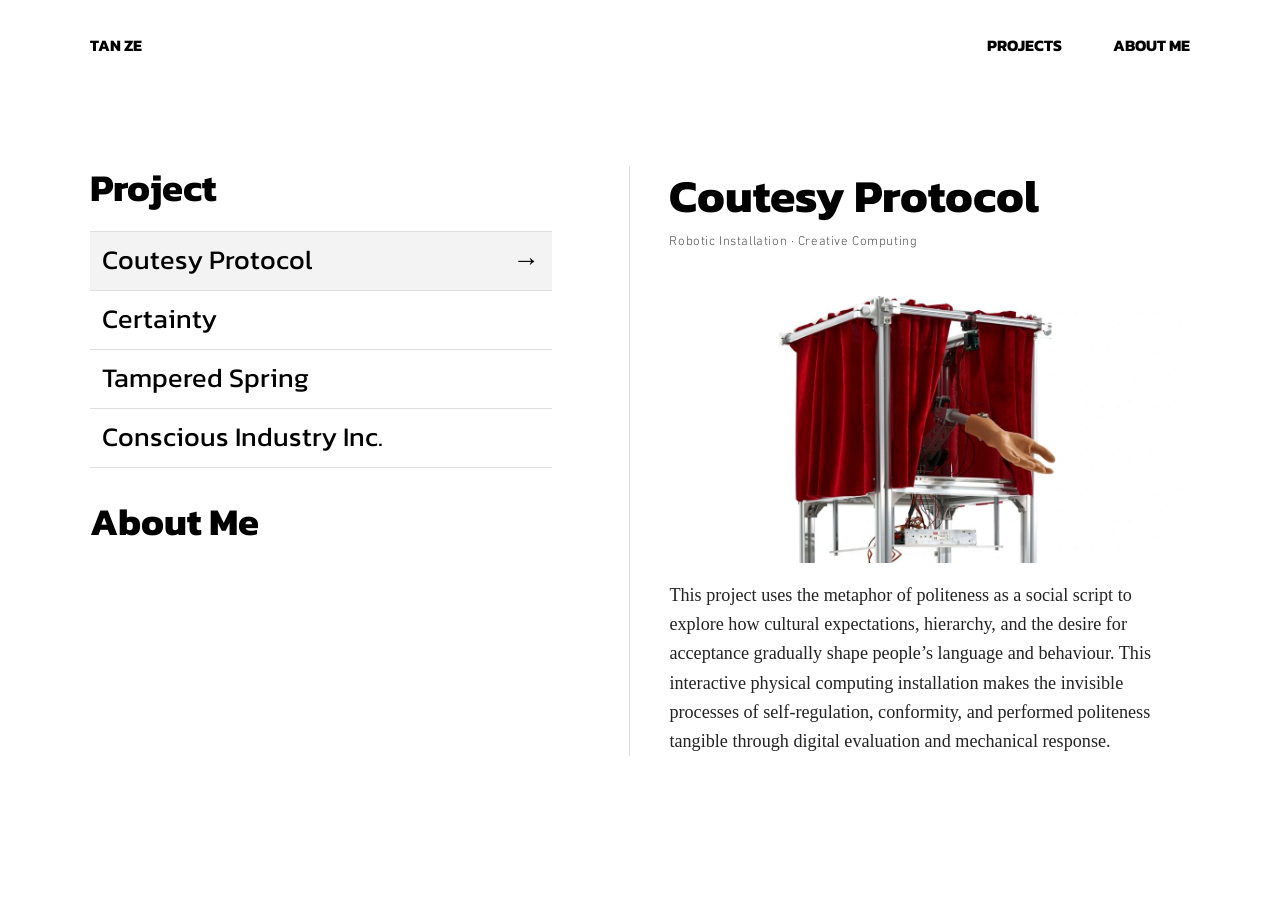
<file: index.html>
<!DOCTYPE html>
<html lang="en">
<head>
  <meta charset="utf-8"/>
  <meta name="viewport" content="width=device-width, initial-scale=1"/>
  <title>Tan Ze | Projects</title>
  <link href="styles.css" rel="stylesheet"/>
</head>
<body class="page-projects">
  <header>
    <span class="brand">TAN ZE</span>
    <nav aria-label="Main navigation">
      <a href="index.html" aria-current="page">PROJECTS</a>
      <a href="aboutme.html">ABOUT ME</a>
    </nav>
  </header>
  <main class="directory">
    <div class="directory-menu">
      <h1>Project</h1>
      <ul class="directory-list">
        <li class="directory-project">
          <div class="directory-row">
            <a href="unspoken-colony.html" id="project-coutesy">Coutesy Protocol</a>
            <button type="button" class="directory-toggle" aria-label="Preview Coutesy Protocol" aria-controls="preview-coutesy" aria-expanded="false" hidden></button>
          </div>
          <section class="directory-preview" id="preview-coutesy" aria-labelledby="project-coutesy">
            <h2>Coutesy Protocol</h2>
            <p class="directory-medium">Robotic Installation · Creative Computing</p>
            <img class="directory-image" src="assets/coutesy-protocol-preview-display.jpg" data-original-src="assets/coutesy-protocol-preview.png" alt="A robotic arm extends from behind a red curtain." width="1120" height="630" decoding="async"/>
            <p class="directory-description">This project uses the metaphor of politeness as a social script to explore how cultural expectations, hierarchy, and the desire for acceptance gradually shape people’s language and behaviour. This interactive physical computing installation makes the invisible processes of self-regulation, conformity, and performed politeness tangible through digital evaluation and mechanical response.</p>
          </section>
        </li>
        <li class="directory-project">
          <div class="directory-row">
            <a href="silenttower.html" id="project-certainty">Certainty</a>
            <button type="button" class="directory-toggle" aria-label="Preview Certainty" aria-controls="preview-certainty" aria-expanded="false" hidden></button>
          </div>
          <section class="directory-preview" id="preview-certainty" aria-labelledby="project-certainty">
            <h2>Certainty</h2>
            <p class="directory-medium">3D Modeling · Animation</p>
            <img class="directory-image" src="assets/certainty-preview-display.jpg" data-original-src="assets/certainty-preview.png" alt="A monumental face surrounded by glowing rings inside a temple." width="1120" height="630" decoding="async"/>
            <p class="directory-description">Across the temple, a world governed by prediction unfolds. Around an algorithmic core, the figures repeat their gestures, gradually falling into step until only hollow silhouettes remain. As AI makes answers feel certain, Certainty asks how relying on those answers reshapes the way we acquire knowledge and erodes our desire to experiment. When we increasingly turn to AI to resolve uncertainty, how much agency do we retain in deciding what to question, what to test, and what to accept as knowledge?</p>
          </section>
        </li>
        <li class="directory-project">
          <div class="directory-row">
            <a href="tampered-spring.html" id="project-spring">Tampered Spring</a>
            <button type="button" class="directory-toggle" aria-label="Preview Tampered Spring" aria-controls="preview-spring" aria-expanded="false" hidden></button>
          </div>
          <section class="directory-preview" id="preview-spring" aria-labelledby="project-spring">
            <h2>Tampered Spring</h2>
            <p class="directory-medium">Installation Art · Experimental Video · TouchDesigner</p>
            <img class="directory-image" src="assets/tampered-spring-preview-display.jpg" data-original-src="assets/tampered-spring-cover.png" alt="An installation arranged below a projection of industrial smokestacks." width="1120" height="630" decoding="async"/>
            <p class="directory-description">Tampered Spring is an installation and experimental video work that explores how human activity and urban development disrupt the rhythms of climate and natural flora. Inspired by long-term observations in my hometown of Kunming, the project focuses on the increasingly irregular flowering patterns of cherry and camellia trees. Through this work, I aim to critique urbanization and societal interference with nature, making visible the ways in which human actions reshape the environment and the ecosystem.</p>
          </section>
        </li>
        <li class="directory-project">
          <div class="directory-row">
            <a href="consciousindustry.html" id="project-industry">Conscious Industry Inc.</a>
            <button type="button" class="directory-toggle" aria-label="Preview Conscious Industry Inc." aria-controls="preview-industry" aria-expanded="false" hidden></button>
          </div>
          <section class="directory-preview" id="preview-industry" aria-labelledby="project-industry">
            <h2>Conscious Industry Inc.</h2>
            <p class="directory-medium">Narrative Game · 3D Modeling</p>
            <img class="directory-image" src="assets/conscious-industry-preview-display.jpg" data-original-src="assets/consciousindustry-cover.png" alt="A digital control station surrounded by suspended screens and machinery." width="1120" height="630" decoding="async"/>
            <p class="directory-description">The Conscious Industry Inc installation immerses participants in a digital farm where human embryos are cultivated and transformed into labor-optimized entities. However, unlike traditional installations, the audience here is not a passive observer—they are invited to manipulate, question, or disrupt the capitalist machinery itself.</p>
          </section>
        </li>
      </ul>
      <h2 class="directory-about"><a href="aboutme.html">About Me</a></h2>
    </div>
    <div class="directory-side" hidden></div>
  </main>
  <script>
    const directory = document.querySelector('.directory');
    const sidePreview = directory.querySelector('.directory-side');
    const widePointer = matchMedia('(min-width: 821px) and (hover: hover) and (pointer: fine)');
    const projects = Array.from(directory.querySelectorAll('.directory-project'), item => ({
      item,
      title: item.querySelector('.directory-row a'),
      toggle: item.querySelector('.directory-toggle'),
      preview: item.querySelector('.directory-preview')
    }));
    let selectedProject;

    function showPreview(project) {
      if (selectedProject === project) return;
      selectedProject = project;
      for (const entry of projects) {
        const isSelected = entry === project;
        entry.item.classList.toggle('is-selected', isSelected);
        entry.preview.hidden = !isSelected;
        entry.toggle.setAttribute('aria-expanded', String(isSelected));
      }
    }

    function updateLayout() {
      const useSidePreview = widePointer.matches;
      directory.classList.toggle('has-side-preview', useSidePreview);
      sidePreview.hidden = !useSidePreview;
      for (const project of projects) {
        const container = useSidePreview ? sidePreview : project.item;
        container.append(project.preview);
      }
      showPreview(useSidePreview ? projects[0] : null);
    }

    for (const project of projects) {
      project.title.addEventListener('pointerenter', event => {
        if (widePointer.matches && event.pointerType !== 'touch') showPreview(project);
      });
      project.title.addEventListener('focus', () => {
        if (widePointer.matches) showPreview(project);
      });
      project.toggle.addEventListener('click', () => {
        showPreview(selectedProject === project ? null : project);
      });
      project.toggle.hidden = false;
    }

    widePointer.addEventListener('change', updateLayout);
    updateLayout();
  </script>
</body>
</html>
</file>
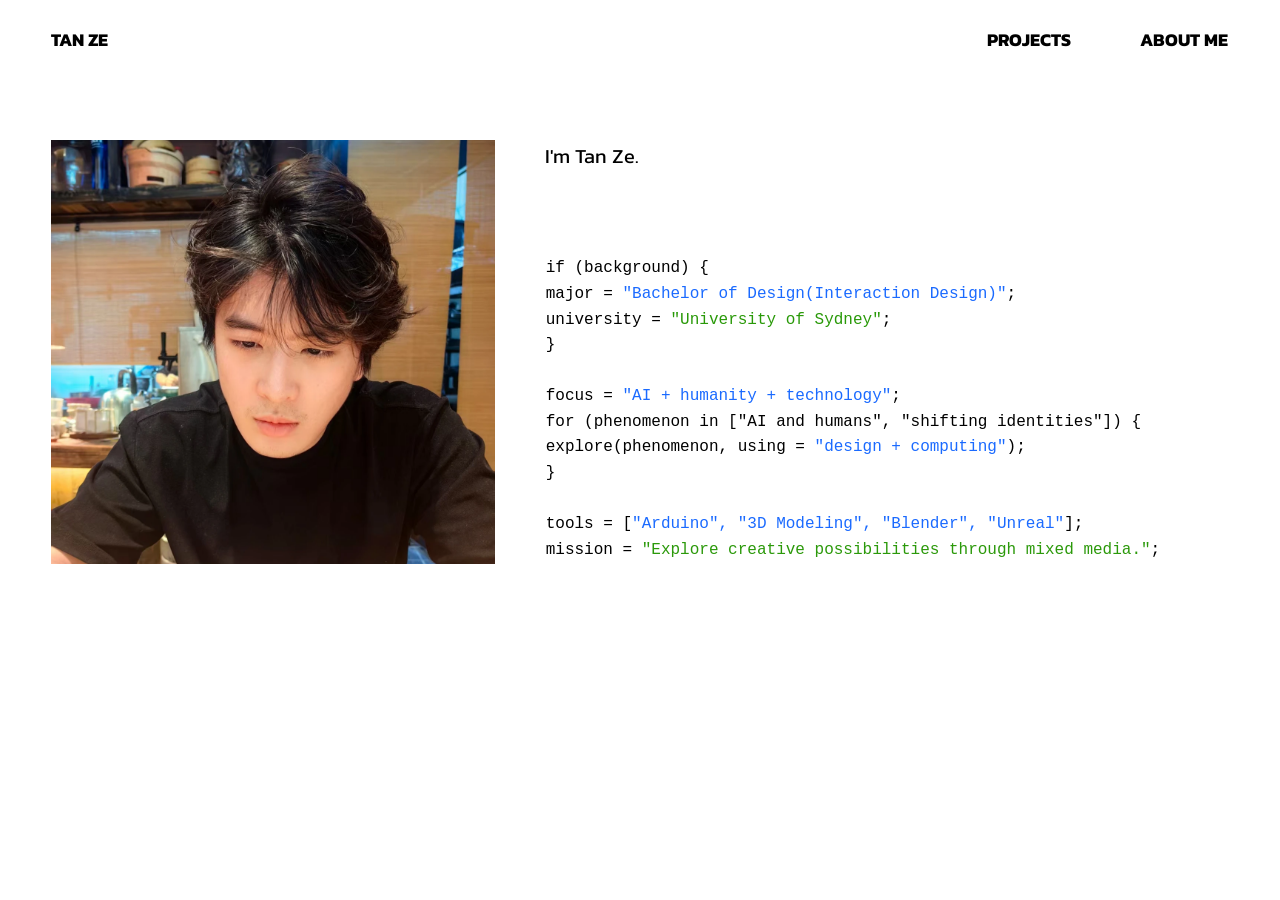
<file: aboutme.html>
<!DOCTYPE html>

<html lang="en">
<head>
<meta charset="utf-8"/>
<meta content="width=device-width, initial-scale=1" name="viewport"/>
<title>Tan Ze | About Me</title>
<link href="styles.css" rel="stylesheet"/>
</head>
<body class="page-aboutme">
<header><a class="brand" href="index.html">TAN ZE</a><nav aria-label="Main navigation"><a href="index.html">PROJECTS</a><a href="aboutme.html">ABOUT ME</a></nav></header>
<main>
<section class="about"><img alt="Portrait of Tan Ze" data-original-src="assets/tan-ze-portrait.jpg" src="assets/tan-ze-portrait-display.webp" style="object-position:50% 10%"/><div class="about-copy"><h1>I'm Tan Ze.</h1><div class="about-code"><p class="font_8 wixui-rich-text__text"><span class="wixui-rich-text__text">if (background) {<br class="wixui-rich-text__text"/>
major = <span class="color_18 wixui-rich-text__text">"Bachelor of Design(Interaction Design)"</span>;<br class="wixui-rich-text__text"/>
university = <span class="wixui-rich-text__text" style="color:#299908;">"University of Sydney"</span>;<br class="wixui-rich-text__text"/>
}</span></p>
<p class="font_8 wixui-rich-text__text"><span class="wixui-rich-text__text"><span class="wixGuard wixui-rich-text__text">​</span></span></p>
<p class="font_8 wixui-rich-text__text"><span class="wixui-rich-text__text">focus = <span class="color_18 wixui-rich-text__text">"AI + humanity + technology"</span>;</span></p>
<p class="font_8 wixui-rich-text__text"><span class="wixui-rich-text__text">for (phenomenon in ["AI and humans", "shifting identities"]) {<br class="wixui-rich-text__text"/>
explore(phenomenon, using = <span class="color_18 wixui-rich-text__text">"design + computing"</span>);<br class="wixui-rich-text__text"/>
}</span></p>
<p class="font_8 wixui-rich-text__text"><span class="wixui-rich-text__text"><span class="wixGuard wixui-rich-text__text">​</span></span></p>
<p class="font_8 wixui-rich-text__text"><span class="wixui-rich-text__text">tools = [<span class="color_18 wixui-rich-text__text">"Arduino", "3D Modeling", "Blender", "Unreal"</span>];<br class="wixui-rich-text__text"/>
mission = <span class="wixui-rich-text__text" style="color:#2B990A;">"Explore creative possibilities through mixed media."</span>;</span></p></div></div></section>
</main>
<footer></footer>
</body>
</html>
</file>
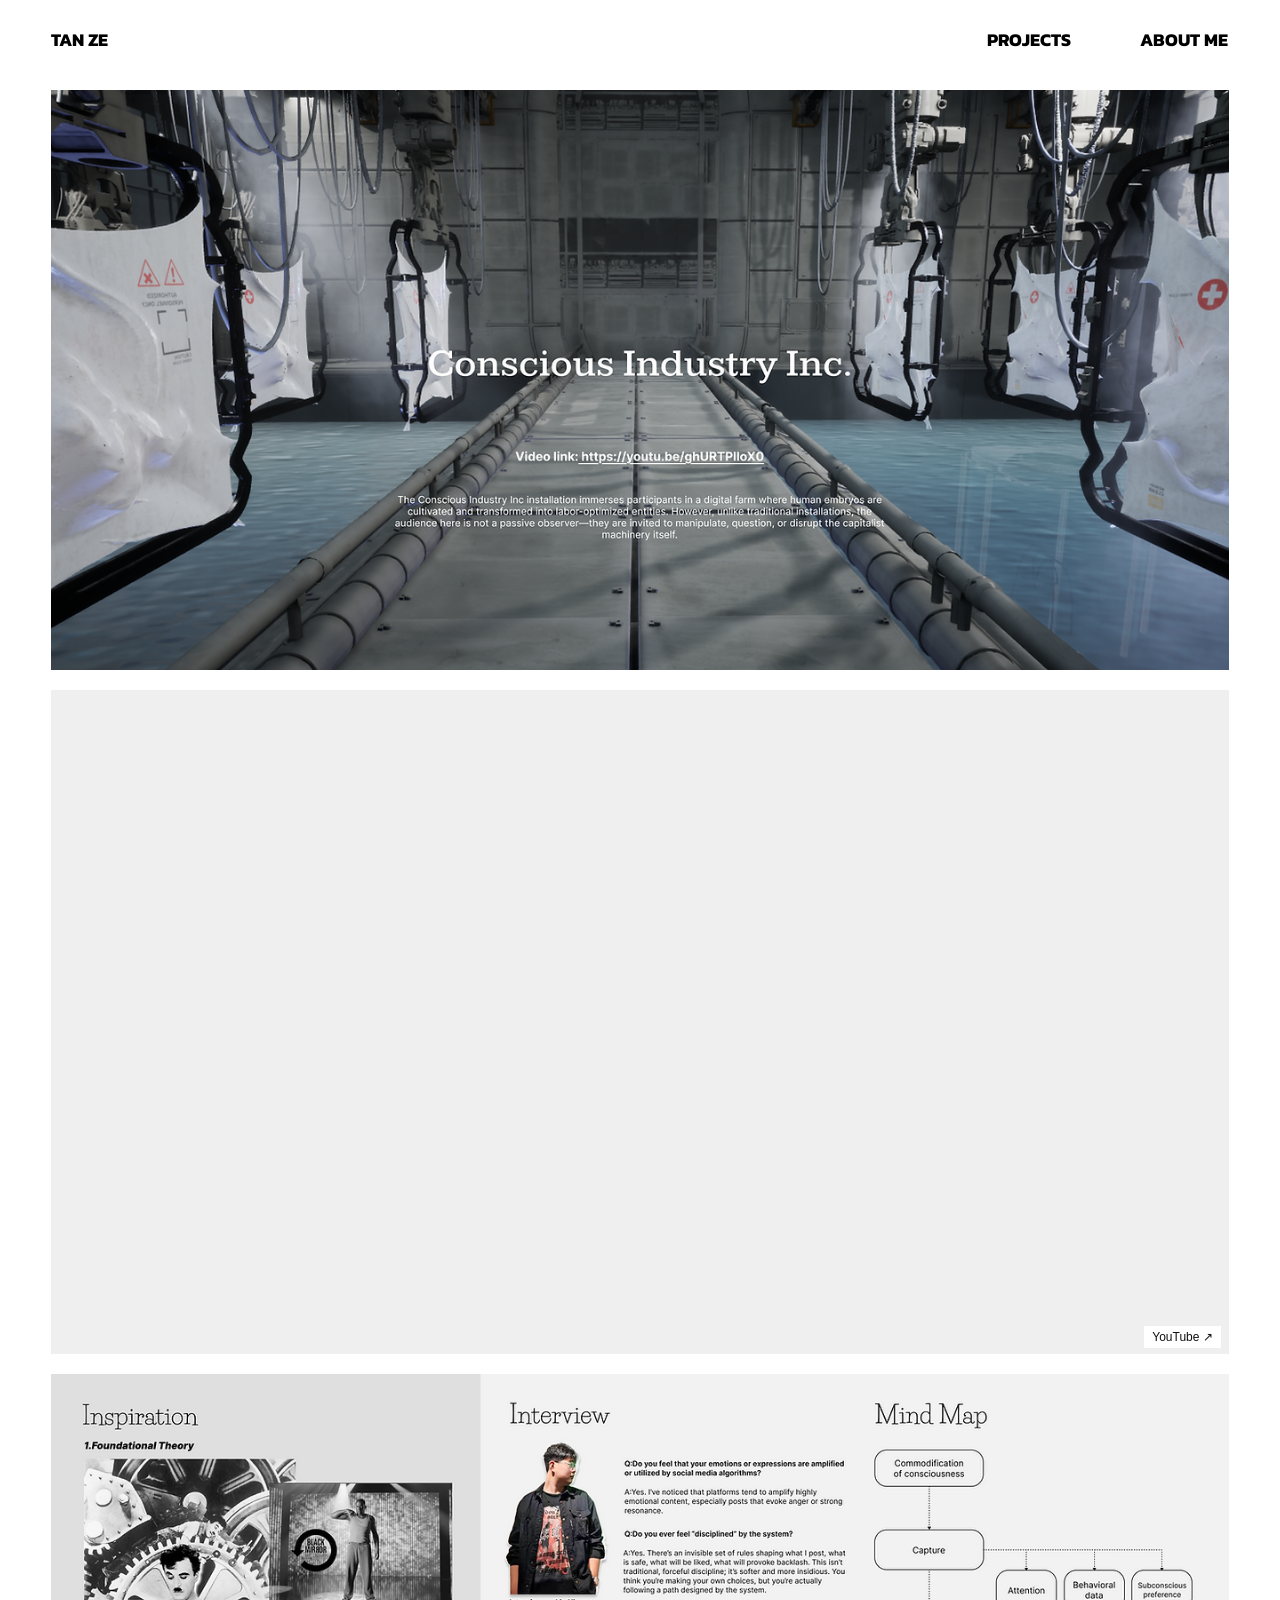
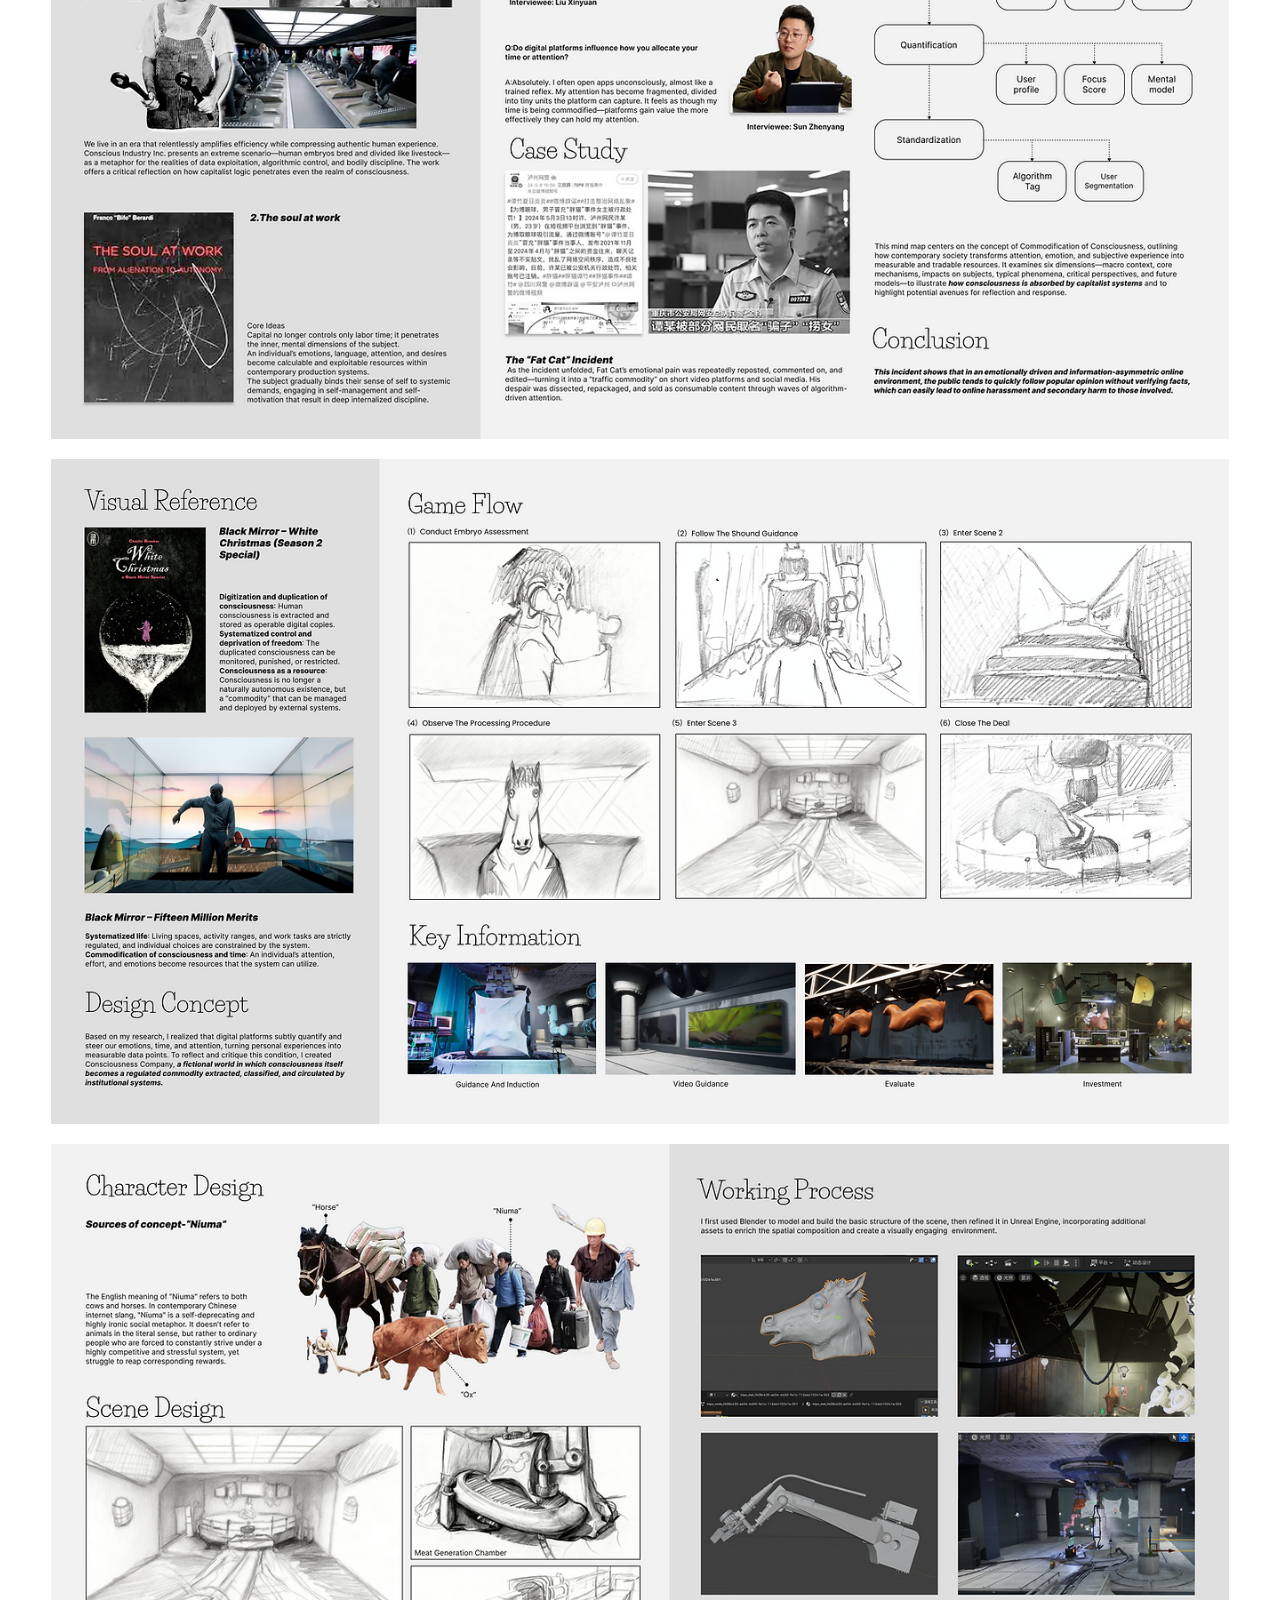
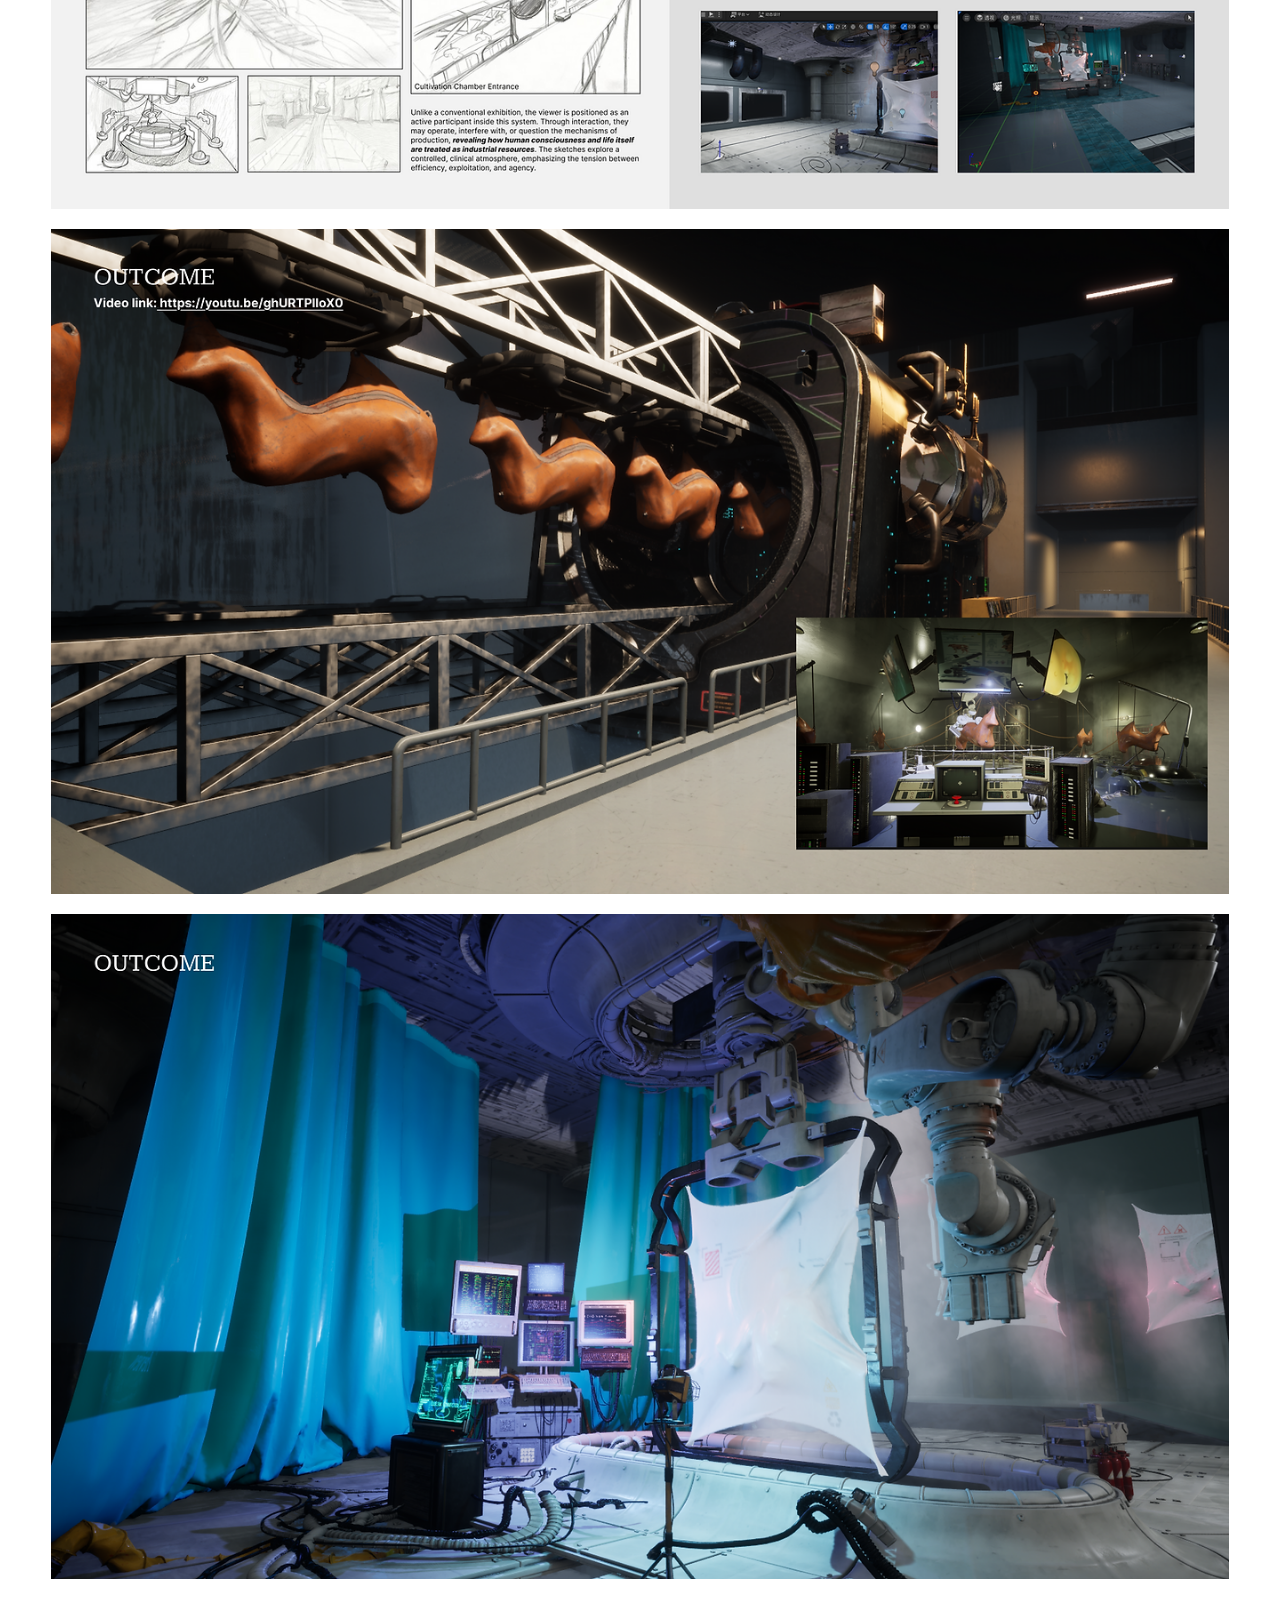
<file: consciousindustry.html>
<!DOCTYPE html>

<html lang="en">
<head>
<meta charset="utf-8"/>
<meta content="width=device-width, initial-scale=1" name="viewport"/>
<title>Chenxi | Conscious Industry Inc.</title>
<link href="styles.css" rel="stylesheet"/>
</head>
<body class="page-consciousindustry">
<header><a class="brand" href="index.html">TAN ZE</a><nav aria-label="Main navigation"><a href="index.html">PROJECTS</a><a href="aboutme.html">ABOUT ME</a></nav></header>
<main>
<h1 class="sr-only">Conscious Industry Inc.</h1>
<div class="panels">
<a class="panel panel-01" href="https://www.youtube.com/watch?v=gouigu95228" rel="noopener noreferrer" target="_blank"><img alt="Conscious Industry Inc. — portfolio panel 1" data-original-src="assets/consciousindustry-01.png" loading="eager" src="assets/consciousindustry-01-display.png" style="object-fit:fill;object-position:50% 50%"/></a><div class="video-panel"><iframe allow="fullscreen; picture-in-picture; encrypted-media" allowfullscreen="" loading="lazy" referrerpolicy="strict-origin-when-cross-origin" src="https://www.youtube.com/embed/gouigu95228?playsinline=1" title="consciousindustry — project video"></iframe><a href="https://www.youtube.com/watch?v=gouigu95228" rel="noopener noreferrer" target="_blank">YouTube ↗</a></div>
<div class="panel panel-02"><img alt="Conscious Industry Inc. — portfolio panel 2" data-original-src="assets/consciousindustry-02.png" loading="lazy" src="assets/consciousindustry-02-display.png" style="object-fit:fill;object-position:50% 50%"/></div>
<div class="panel panel-03"><img alt="Conscious Industry Inc. — portfolio panel 3" data-original-src="assets/consciousindustry-03.png" loading="lazy" src="assets/consciousindustry-03-display.png" style="object-fit:fill;object-position:50% 50%"/></div>
<div class="panel panel-04"><img alt="Conscious Industry Inc. — portfolio panel 4" data-original-src="assets/consciousindustry-04.png" loading="lazy" src="assets/consciousindustry-04-display.png" style="object-fit:fill;object-position:50% 50%"/></div>
<a class="panel panel-05" href="https://www.youtube.com/watch?v=gouigu95228" rel="noopener noreferrer" target="_blank"><img alt="Conscious Industry Inc. — portfolio panel 5" data-original-src="assets/consciousindustry-05.png" loading="lazy" src="assets/consciousindustry-05-display.png" style="object-fit:fill;object-position:50% 50%"/></a>
<div class="panel panel-06"><img alt="Conscious Industry Inc. — portfolio panel 6" data-original-src="assets/consciousindustry-06.png" loading="lazy" src="assets/consciousindustry-06-display.png" style="object-fit:fill;object-position:50% 50%"/></div>
</div>
</main>
<footer></footer>
</body>
</html>
</file>
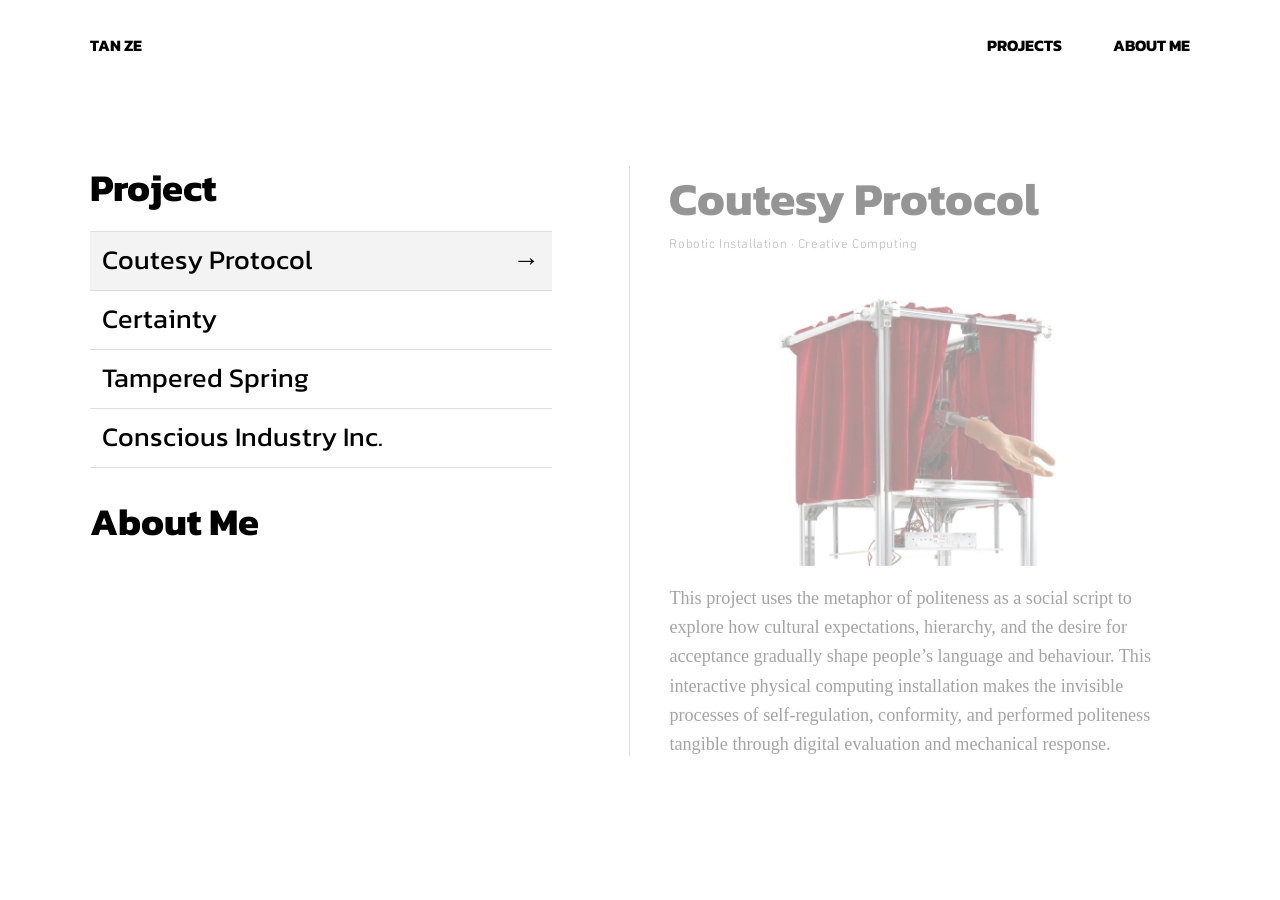
<file: projects.html>
<!DOCTYPE html>
<html lang="en">
<head>
  <meta charset="utf-8"/>
  <meta http-equiv="refresh" content="0; url=index.html"/>
  <link rel="canonical" href="index.html"/>
  <title>Tan Ze | Projects</title>
</head>
<body>
  <a href="index.html">Open the project index</a>
</body>
</html>
</file>
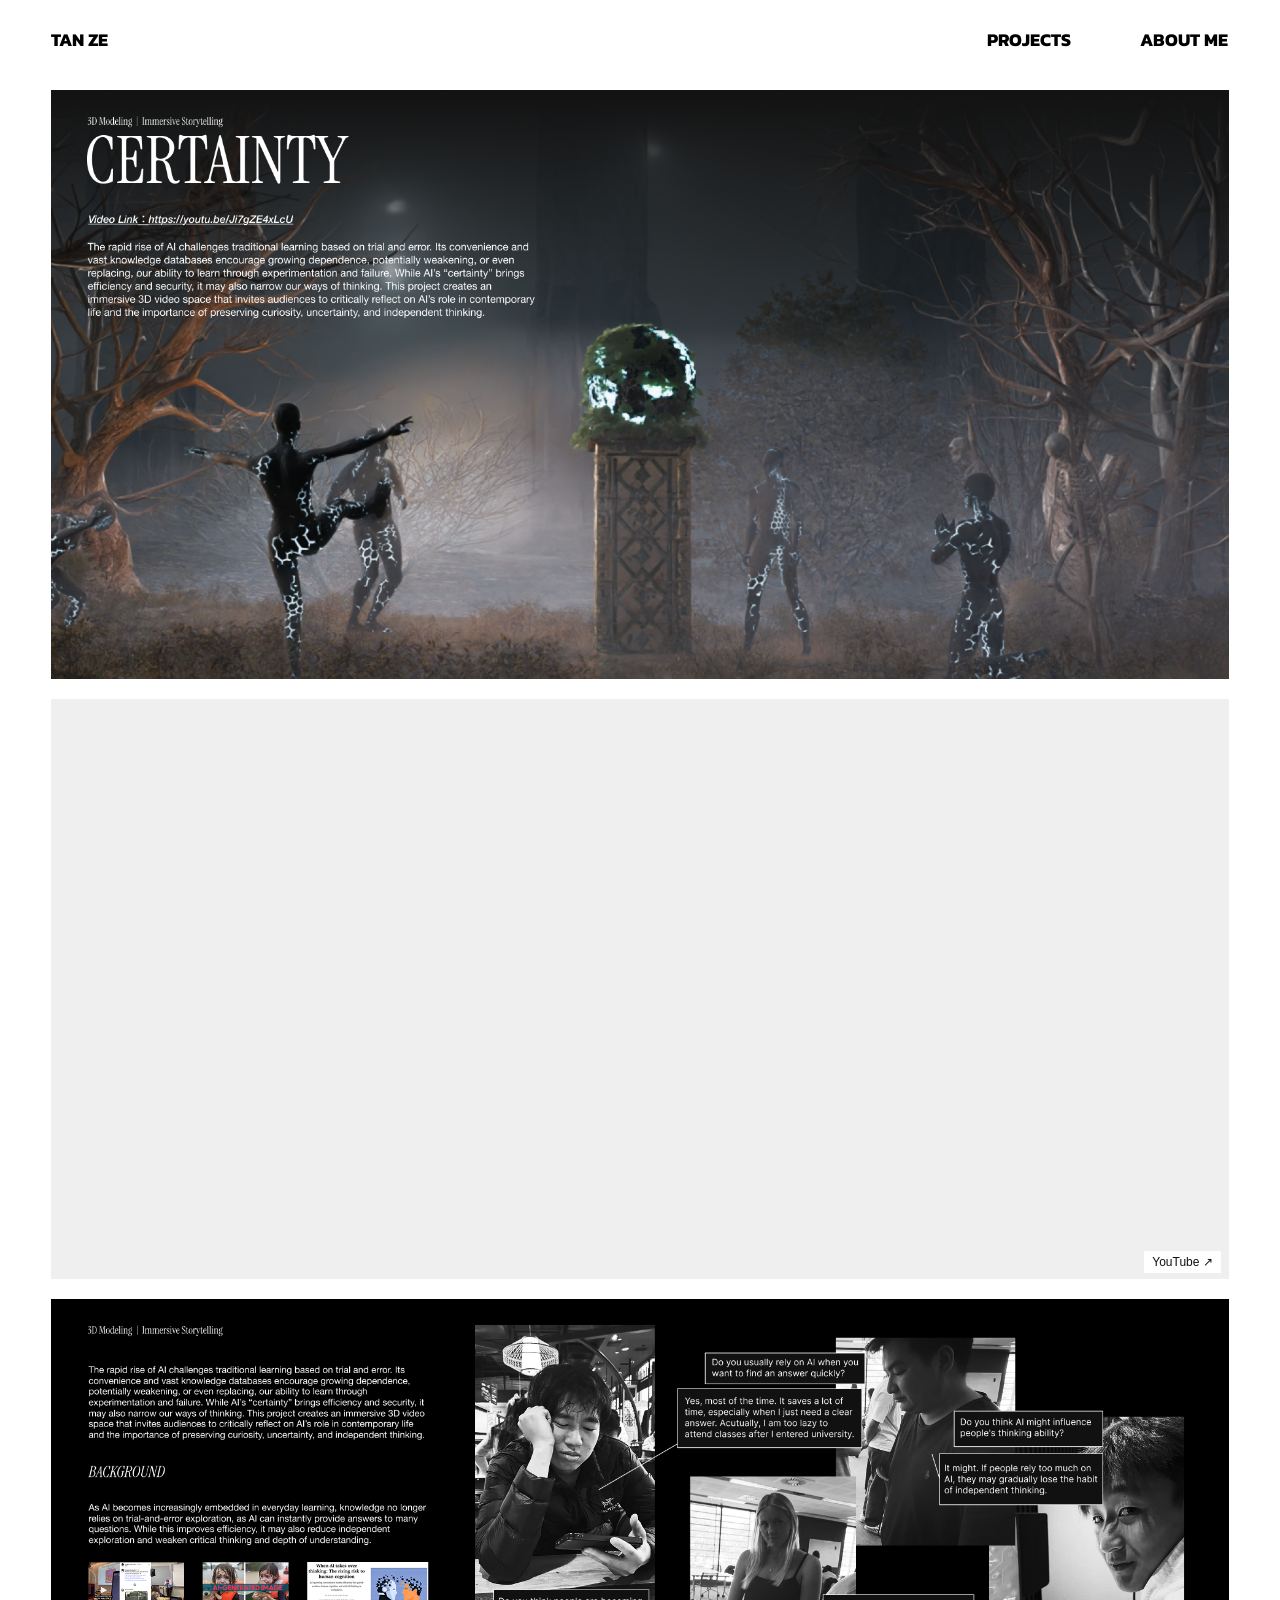
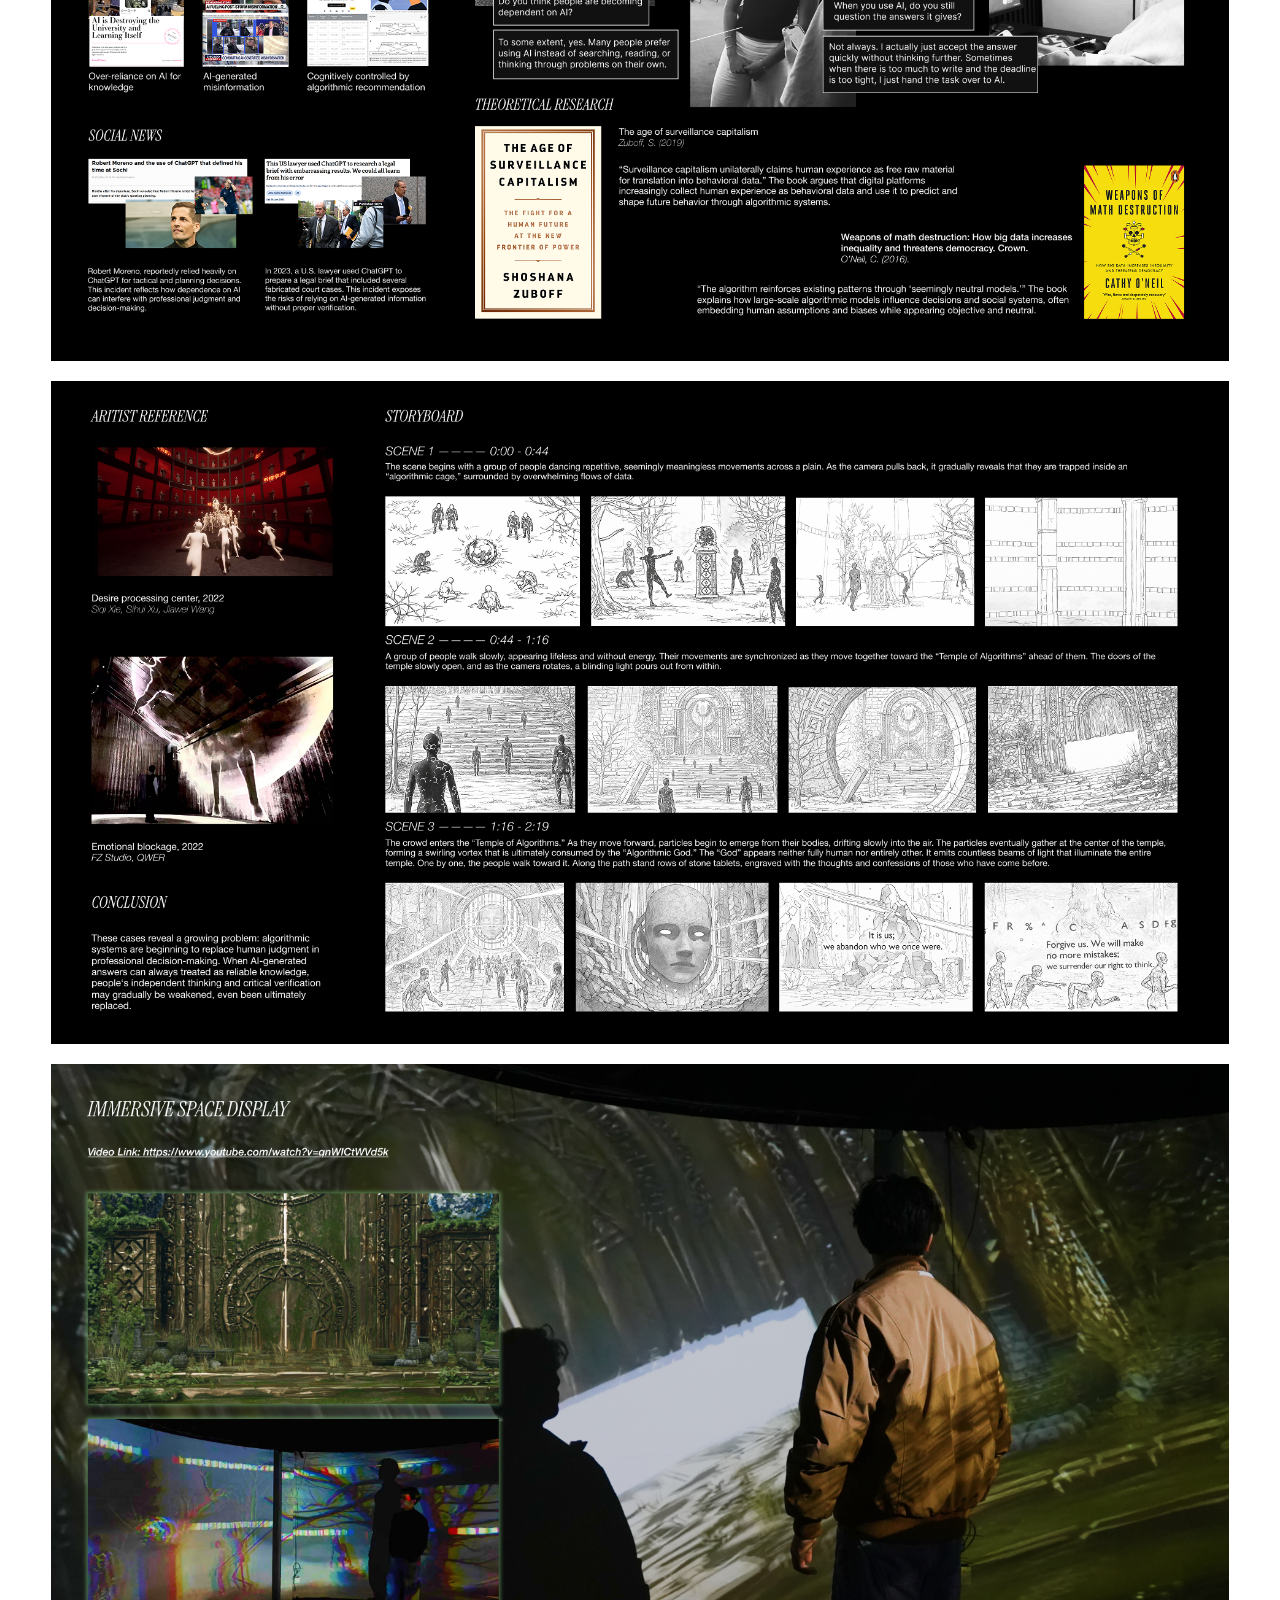
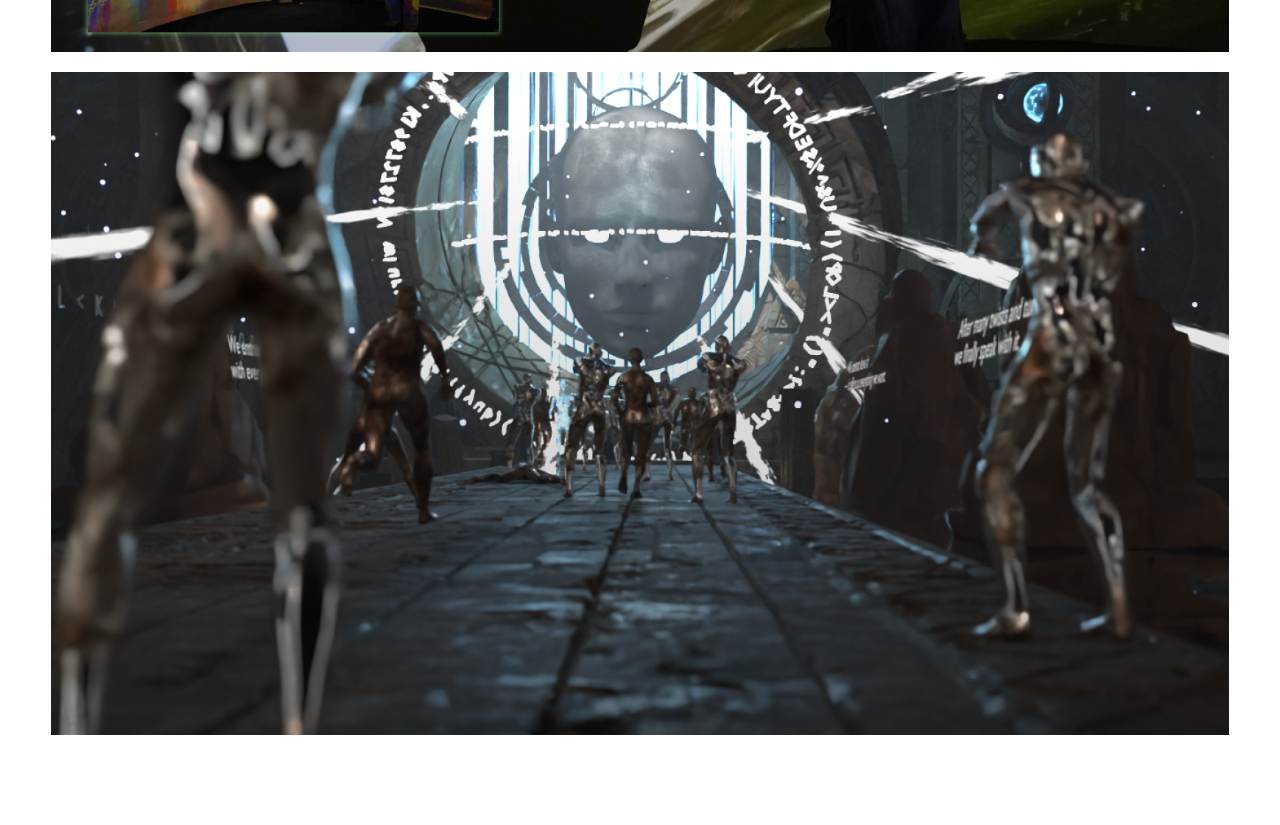
<file: silenttower.html>
<!DOCTYPE html>

<html lang="en">
<head>
<meta charset="utf-8"/>
<meta content="width=device-width, initial-scale=1" name="viewport"/>
<title>Chenxi | Certainty</title>
<link href="styles.css" rel="stylesheet"/>
</head>
<body class="page-silenttower">
<header><a class="brand" href="index.html">TAN ZE</a><nav aria-label="Main navigation"><a href="index.html">PROJECTS</a><a href="aboutme.html">ABOUT ME</a></nav></header>
<main>
<h1 class="sr-only">Certainty</h1>
<div class="panels">
  <a class="panel panel-01" href="https://youtu.be/Ji7gZE4xLcU" rel="noopener noreferrer" target="_blank" aria-label="Watch the Certainty video on YouTube"><img alt="Certainty — portfolio panel 1" data-original-src="assets/certainty-panel-02.png" src="assets/certainty-panel-02-display.webp" width="1800" height="900" loading="eager"/></a>
  <div class="video-panel">
    <iframe allow="fullscreen; picture-in-picture; encrypted-media" allowfullscreen loading="lazy" referrerpolicy="strict-origin-when-cross-origin" src="https://www.youtube.com/embed/Ji7gZE4xLcU?playsinline=1" title="Certainty — project video"></iframe>
    <a href="https://youtu.be/Ji7gZE4xLcU" rel="noopener noreferrer" target="_blank">YouTube ↗</a>
  </div>
  <div class="panel panel-02"><img alt="Certainty — portfolio panel 2" data-original-src="assets/certainty-panel-04.png" src="assets/certainty-panel-04-display.webp" width="1920" height="1080" loading="lazy"/></div>
  <div class="panel panel-03"><img alt="Certainty — portfolio panel 3" data-original-src="assets/certainty-panel-05.png" src="assets/certainty-panel-05-display.webp" width="1920" height="1080" loading="lazy"/></div>
  <div class="panel panel-04"><img alt="Certainty — portfolio panel 4" data-original-src="assets/certainty-panel-01.png" src="assets/certainty-panel-01-display.webp" width="1800" height="900" loading="lazy"/></div>
  <div class="panel panel-05"><img alt="Certainty — portfolio panel 5" data-original-src="assets/certainty-panel-03.png" src="assets/certainty-panel-03-display.webp" width="1600" height="900" loading="lazy"/></div>
</div>
</main>
<footer></footer>
</body>
</html>
</file>
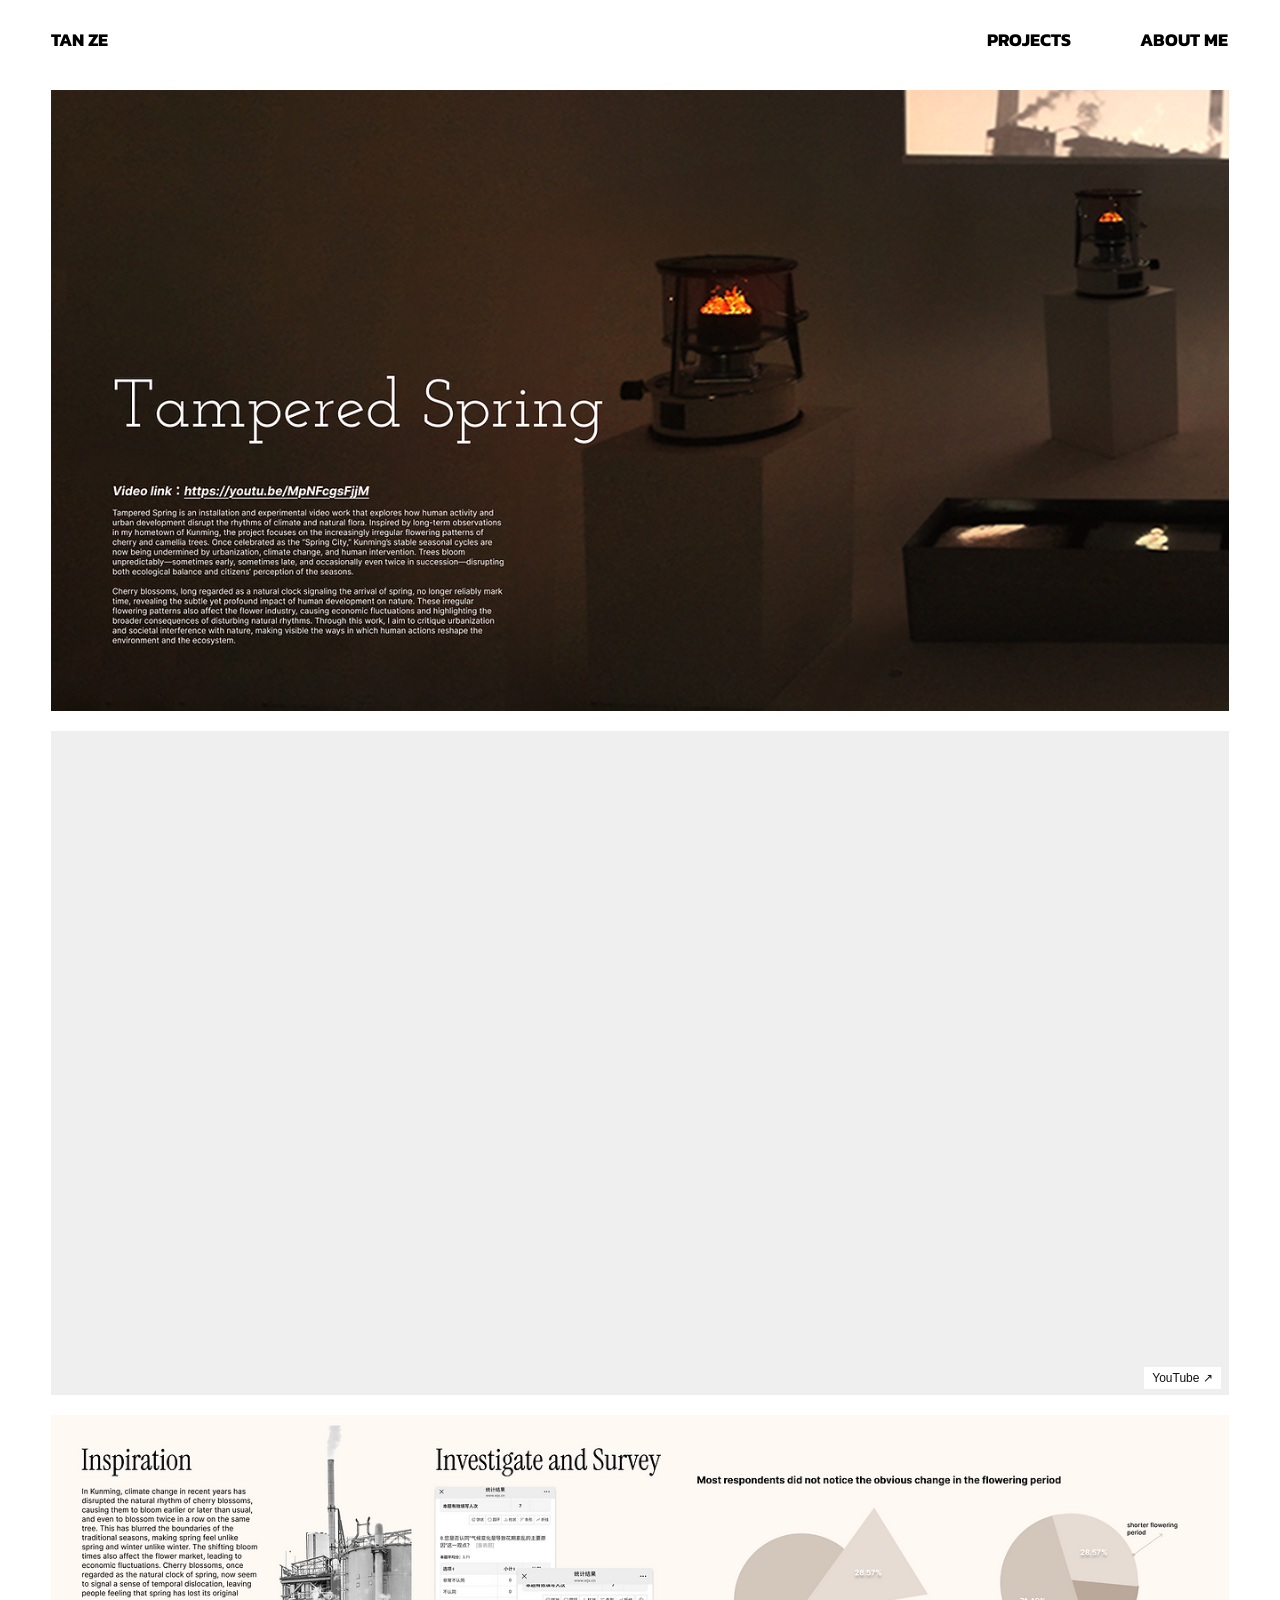
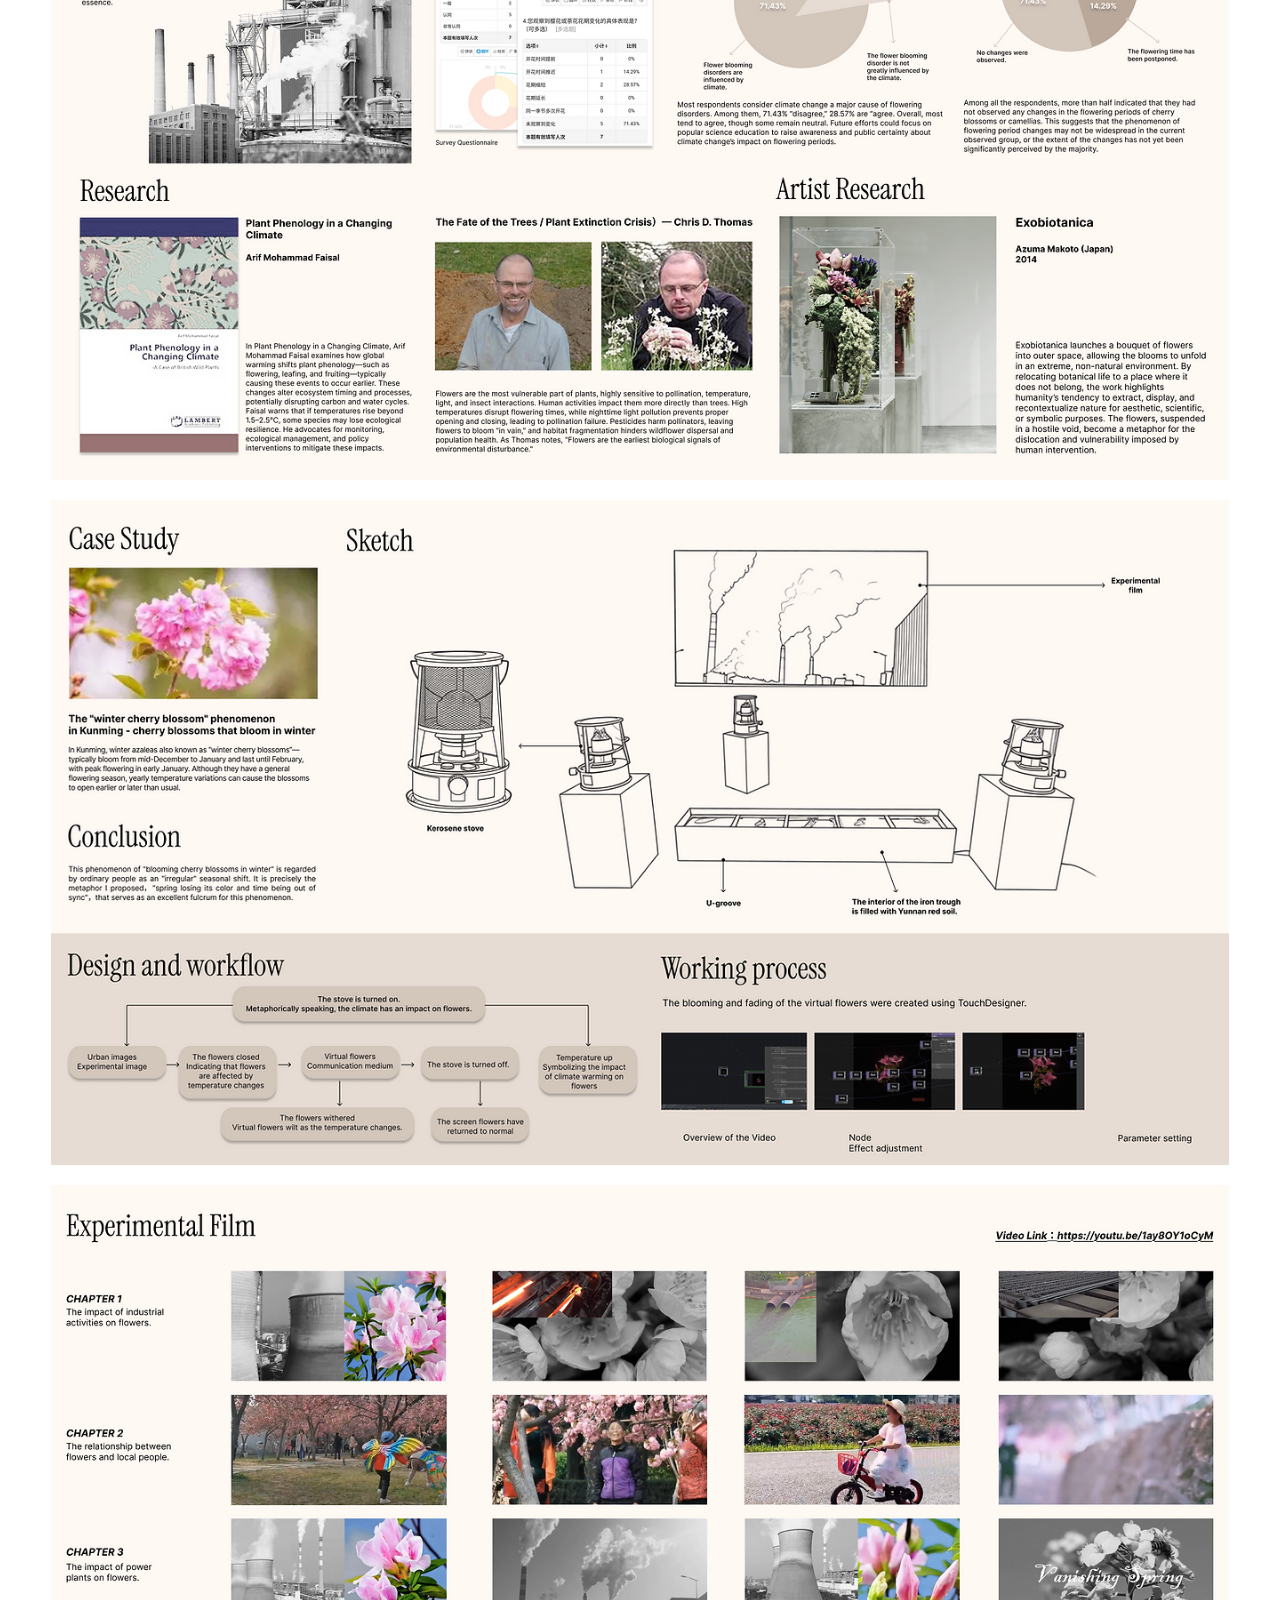
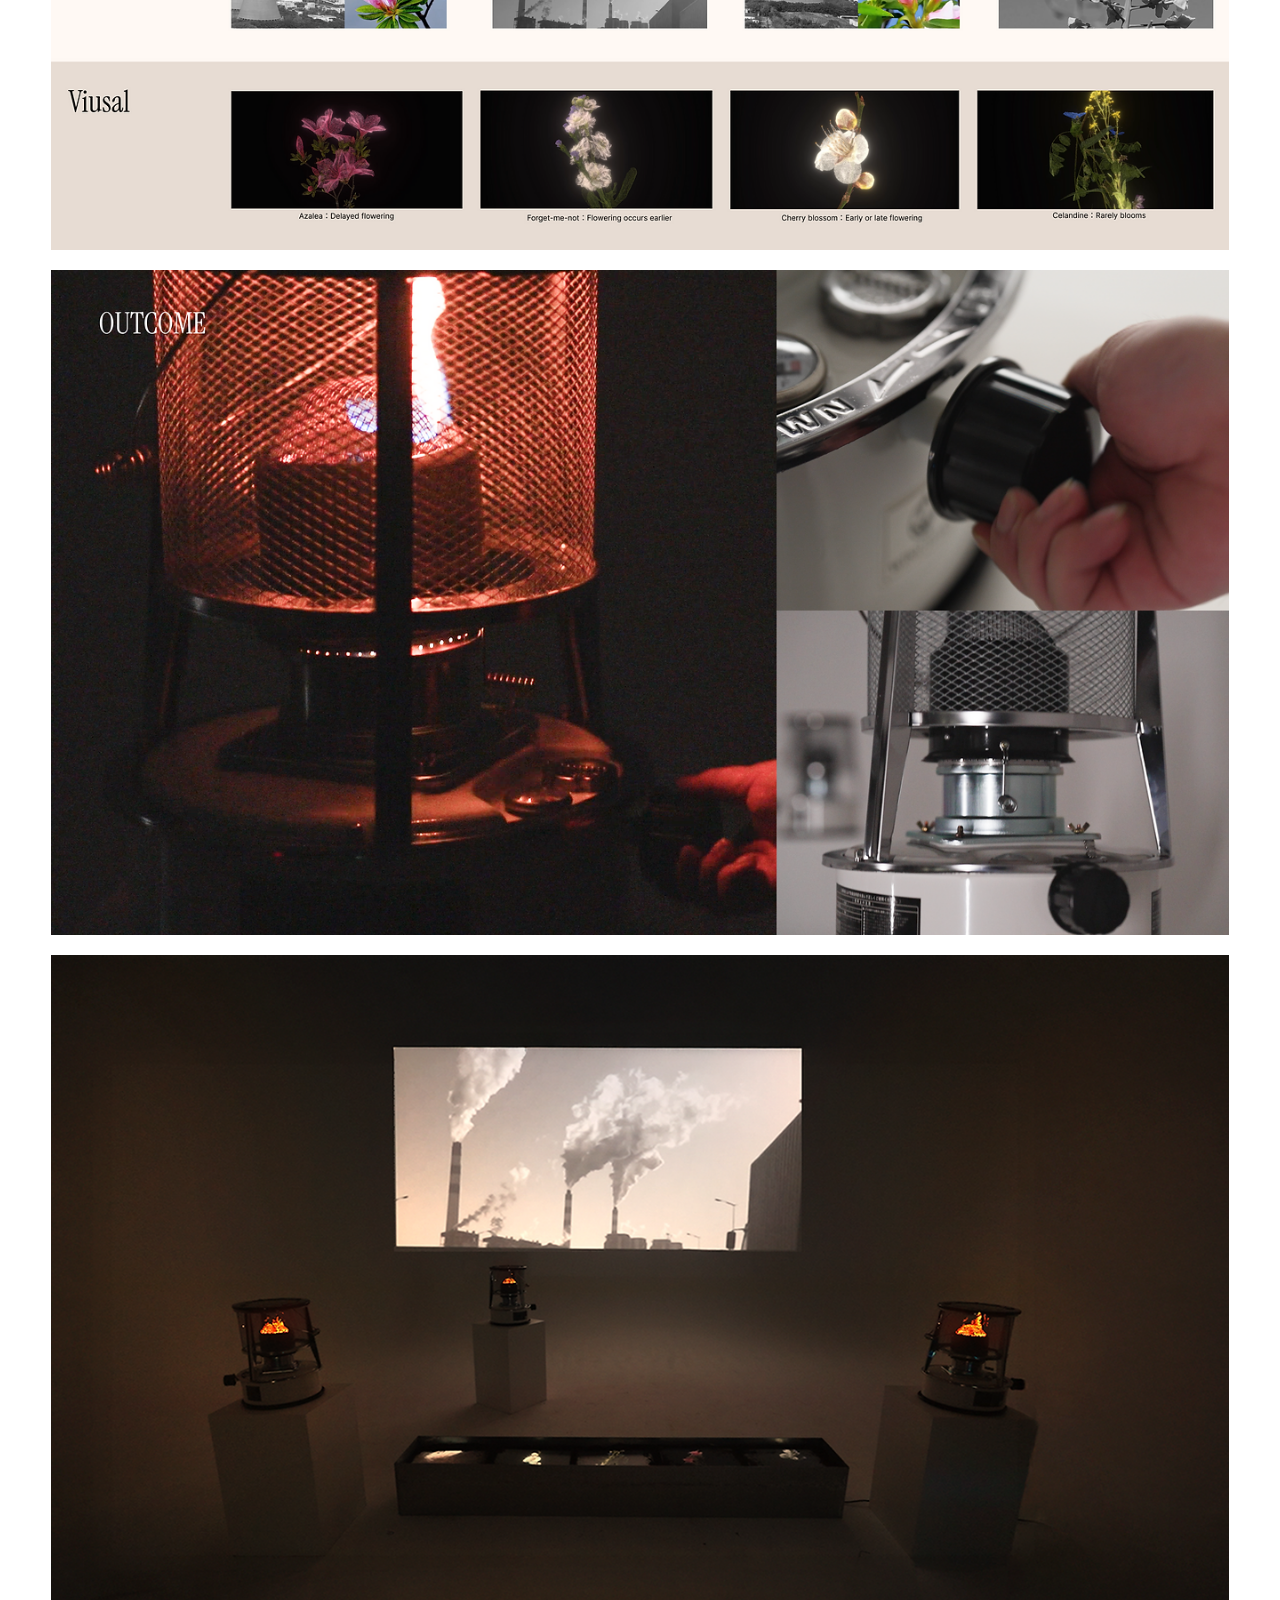
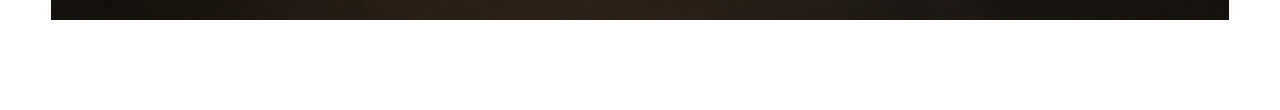
<file: tampered-spring.html>
<!DOCTYPE html>

<html lang="en">
<head>
<meta charset="utf-8"/>
<meta content="width=device-width, initial-scale=1" name="viewport"/>
<title>Chenxi | Tampered Spring</title>
<link href="styles.css" rel="stylesheet"/>
</head>
<body class="page-tampered-spring">
<header><a class="brand" href="index.html">TAN ZE</a><nav aria-label="Main navigation"><a href="index.html">PROJECTS</a><a href="aboutme.html">ABOUT ME</a></nav></header>
<main>
<h1 class="sr-only">Tampered Spring</h1>
<div class="panels">
<a class="panel panel-01" href="https://www.youtube.com/watch?v=MpNFcgsFjjM" rel="noopener noreferrer" target="_blank"><img alt="Tampered Spring — portfolio panel 1" data-original-src="assets/tampered-spring-01.png" loading="eager" src="assets/tampered-spring-01-display.png" style="object-fit:fill;object-position:50% 50%"/></a><div class="video-panel"><iframe allow="fullscreen; picture-in-picture; encrypted-media" allowfullscreen="" loading="lazy" referrerpolicy="strict-origin-when-cross-origin" src="https://www.youtube.com/embed/MpNFcgsFjjM?playsinline=1" title="tampered spring — project video"></iframe><a href="https://www.youtube.com/watch?v=MpNFcgsFjjM" rel="noopener noreferrer" target="_blank">YouTube ↗</a></div>
<div class="panel panel-02"><img alt="Tampered Spring — portfolio panel 2" data-original-src="assets/tampered-spring-02.png" loading="lazy" src="assets/tampered-spring-02-display.png" style="object-fit:fill;object-position:50% 50%"/></div>
<div class="panel panel-03"><img alt="Tampered Spring — portfolio panel 3" data-original-src="assets/tampered-spring-03.png" loading="lazy" src="assets/tampered-spring-03-display.png" style="object-fit:fill;object-position:50% 50%"/></div>
<a class="panel panel-04" href="https://www.youtube.com/watch?v=1ay8OY1oCyM" rel="noopener noreferrer" target="_blank"><img alt="Tampered Spring — portfolio panel 4" data-original-src="assets/tampered-spring-04.png" loading="lazy" src="assets/tampered-spring-04-display.png" style="object-fit:fill;object-position:50% 50%"/></a>
<div class="panel panel-05"><img alt="Tampered Spring — portfolio panel 5" data-original-src="assets/tampered-spring-05.png" loading="lazy" src="assets/tampered-spring-05-display.png" style="object-fit:fill;object-position:50% 50%"/></div>
<div class="panel panel-06"><img alt="Tampered Spring — portfolio panel 6" data-original-src="assets/tampered-spring-06.png" loading="lazy" src="assets/tampered-spring-06-display.png" style="object-fit:fill;object-position:50% 50%"/></div>
</div>
</main>
<footer></footer>
</body>
</html>
</file>
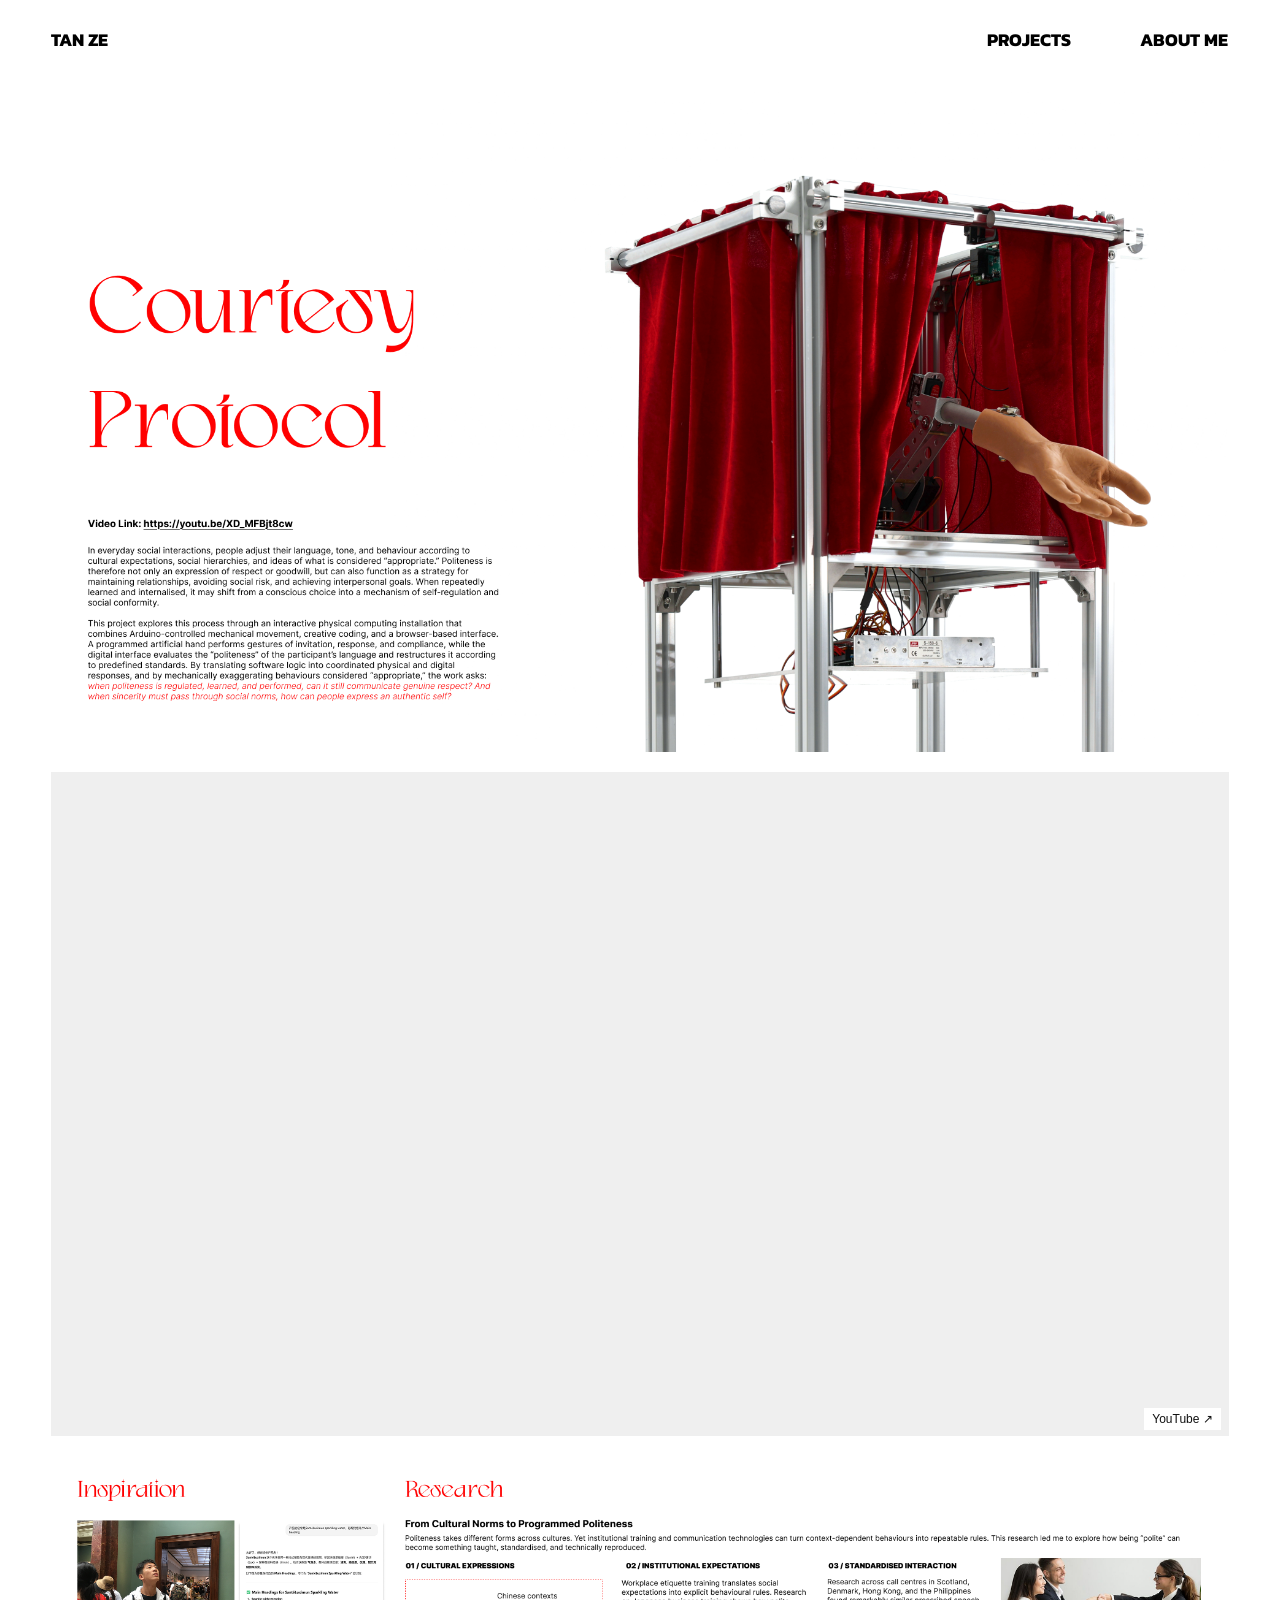
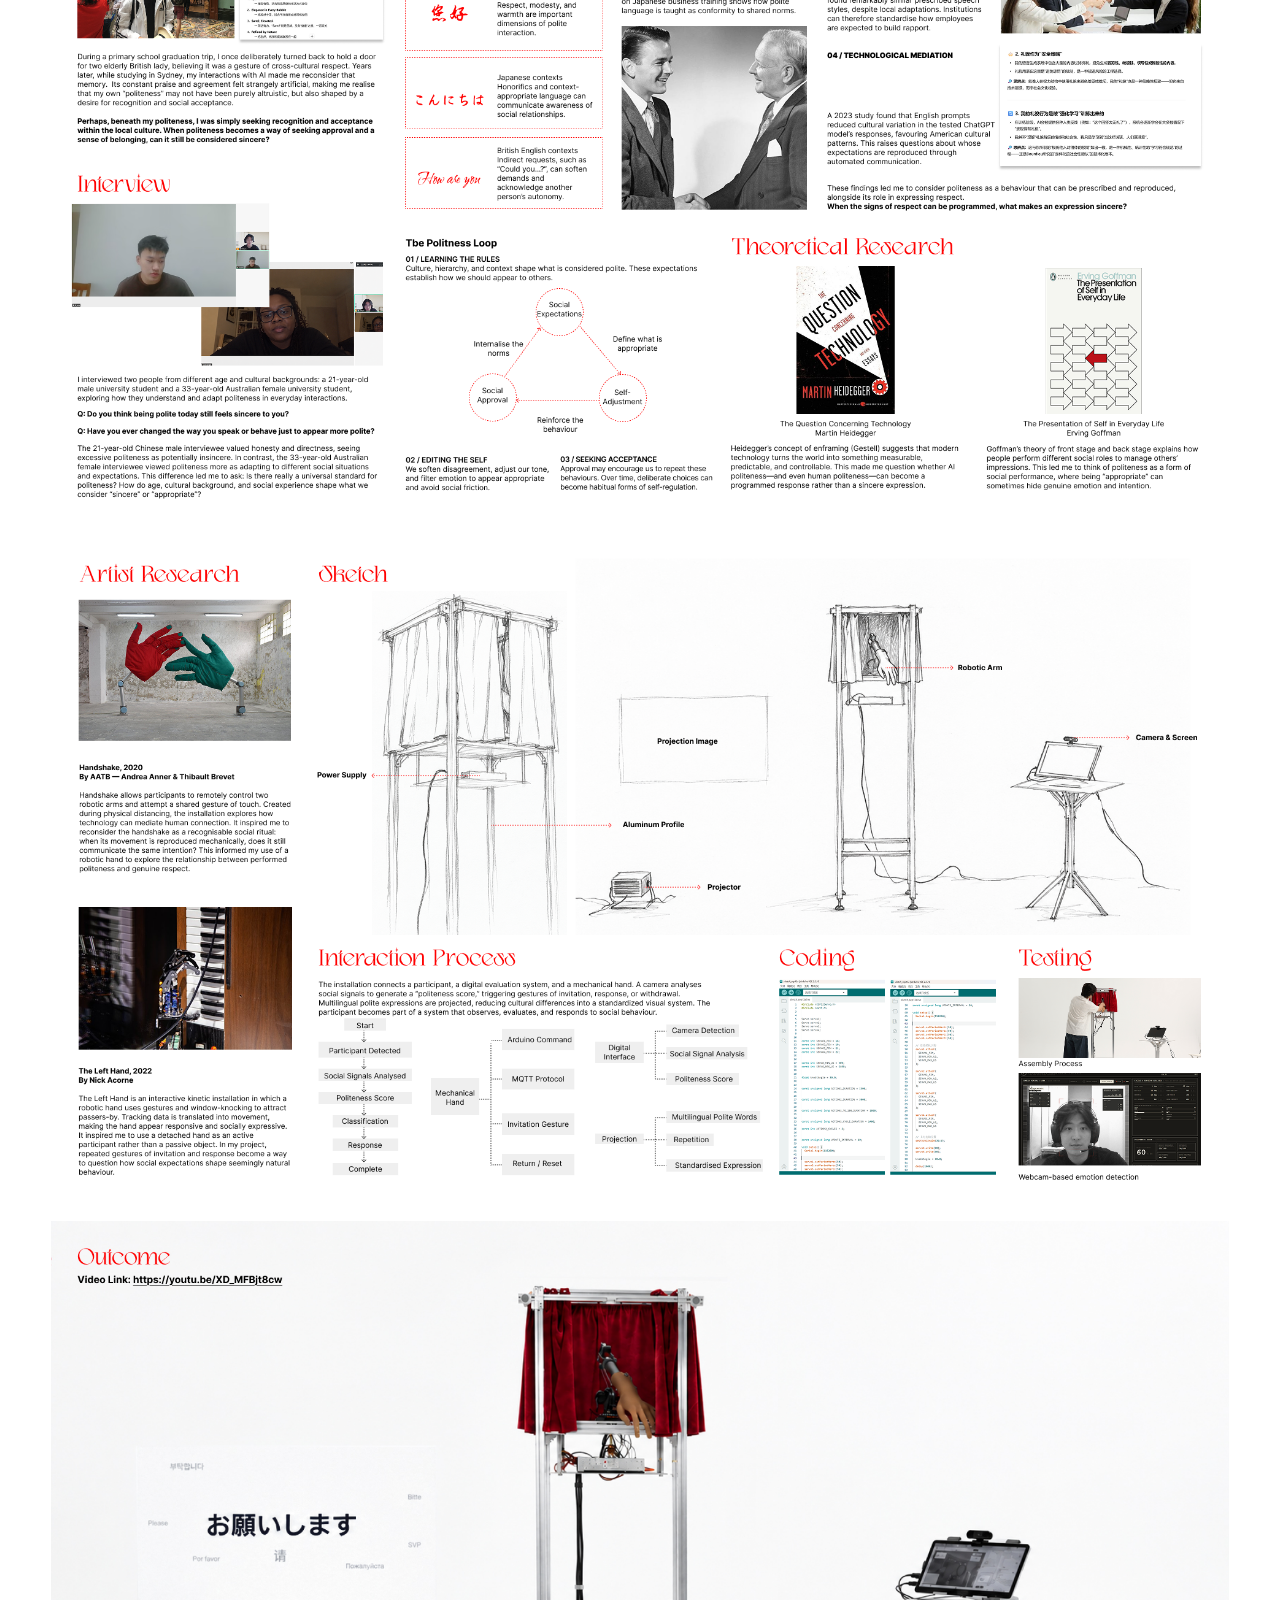
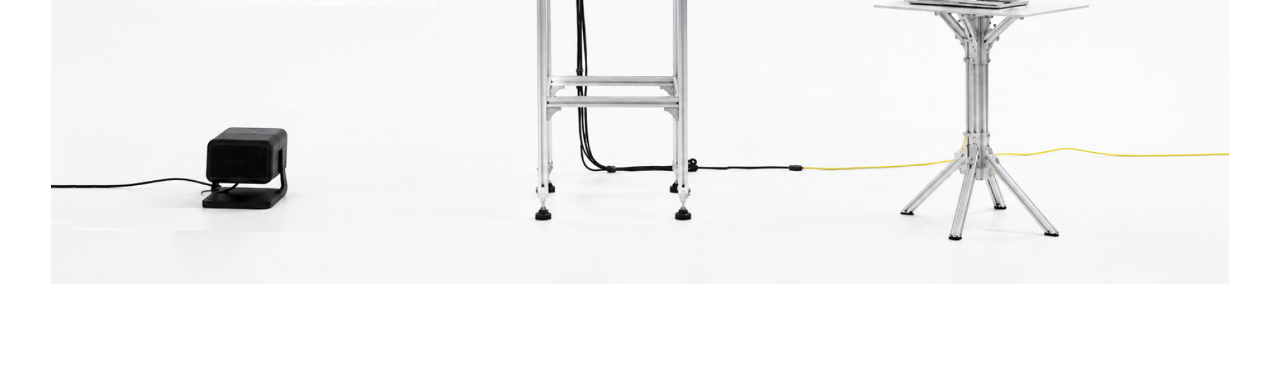
<file: unspoken-colony.html>
<!DOCTYPE html>

<html lang="en">
<head>
<meta charset="utf-8"/>
<meta content="width=device-width, initial-scale=1" name="viewport"/>
<title>Chenxi | Coutesy Protocol</title>
<link href="styles.css" rel="stylesheet"/>
</head>
<body class="page-unspoken-colony">
<header><a class="brand" href="index.html">TAN ZE</a><nav aria-label="Main navigation"><a href="index.html">PROJECTS</a><a href="aboutme.html">ABOUT ME</a></nav></header>
<main>
<h1 class="sr-only">Coutesy Protocol</h1>
<div class="panels">
  <a class="panel panel-01" href="https://youtu.be/XD_MFBjt8cw" rel="noopener noreferrer" target="_blank" aria-label="Watch the Coutesy Protocol video on YouTube"><img alt="Coutesy Protocol — portfolio panel 1" data-original-src="assets/coutesy-protocol-01.png" src="assets/coutesy-protocol-01-display.webp" width="1920" height="1080" loading="eager"/></a>
  <div class="video-panel">
    <iframe allow="fullscreen; picture-in-picture; encrypted-media" allowfullscreen loading="lazy" referrerpolicy="strict-origin-when-cross-origin" src="https://www.youtube.com/embed/XD_MFBjt8cw?playsinline=1" title="Coutesy Protocol — project video"></iframe>
    <a href="https://youtu.be/XD_MFBjt8cw" rel="noopener noreferrer" target="_blank">YouTube ↗</a>
  </div>
  <div class="panel panel-02"><img alt="Coutesy Protocol — portfolio panel 2" data-original-src="assets/coutesy-protocol-02.png" src="assets/coutesy-protocol-02-display.webp" width="1920" height="1080" loading="lazy"/></div>
  <div class="panel panel-03"><img alt="Coutesy Protocol — portfolio panel 3" data-original-src="assets/coutesy-protocol-03.png" src="assets/coutesy-protocol-03-display.webp" width="1920" height="1080" loading="lazy"/></div>
  <div class="panel panel-04"><img alt="Coutesy Protocol — portfolio panel 4" data-original-src="assets/coutesy-protocol-04.png" src="assets/coutesy-protocol-04-display.webp" width="1920" height="1080" loading="lazy"/></div>
</div>
</main>
<footer></footer>
</body>
</html>
</file>
<file: styles.css>
@font-face{font-display:swap;font-family:Madefor-Text;src:url("assets/24b3b5269269c4f6.woff2")format("woff2-variations"),url("assets/ac46001485feeb7d.woff2")format("woff2"),url("assets/ae81e12cd189d9b5.woff")format("woff");font-weight:400}
@font-face {font-family: 'din-next-w01-light'; font-style: normal; font-weight: 400; src: url("assets/9252183be1d488af.woff2") format('woff2'); unicode-range: U+0401-040C, U+040E-044F, U+0451-045C, U+045E-045F, U+0490-0491, U+2116;font-display: swap;
}
@font-face {font-family: 'din-next-w01-light'; font-style: normal; font-weight: 400; src: url("assets/7001cafef9b9ce62.woff2") format('woff2'); unicode-range: U+000D, U+0100-010F, U+0111-0130, U+0132-0151, U+0154-015F, U+0162-0177, U+0179-017C, U+01FA-01FF, U+0218-021B, U+0237, U+02C9, U+02D8-02D9, U+02DB, U+02DD, U+0394, U+03A9, U+03C0, U+1E80-1E85, U+1EF2-1EF3, U+2070, U+2074-2079, U+2080-2089, U+2113, U+2126, U+212E, U+2153-2154, U+215B-215E, U+2202, U+2206, U+220F, U+2211-2212, U+2215, U+2219-221A, U+221E, U+222B, U+2248, U+2260, U+2264-2265, U+25CA, U+F8FF, U+FB00-FB04;font-display: swap;
}
@font-face {font-family: 'din-next-w01-light'; font-style: normal; font-weight: 400; src: url("assets/328d7eb6d22b6299.woff2") format('woff2'); unicode-range: U+0020-007E, U+00A0-00FF, U+0110, U+0131, U+0152-0153, U+0160-0161, U+0178, U+017D-017E, U+0192, U+02C6-02C7, U+02DA, U+02DC, U+03BC, U+2013-2014, U+2018-201A, U+201C-201E, U+2020-2022, U+2026, U+2030, U+2039-203A, U+2044, U+20AC, U+2122;font-display: swap;
}
@font-face {font-family: 'helveticaneuew01-45ligh'; font-style: normal; font-weight: 400; src: url("assets/2faf1e1f8ca70ff5.woff2") format('woff2'); unicode-range: U+02C7, U+2021, U+2030, U+E300-E305, U+E308;font-display: swap;
}
@font-face {font-family: 'helveticaneuew01-45ligh'; font-style: normal; font-weight: 400; src: url("assets/dd61632f9f132dbc.woff2") format('woff2'); unicode-range: U+0160-0161, U+0178, U+017D-017E, U+0192, U+2020;font-display: swap;
}
@font-face {font-family: 'helveticaneuew01-45ligh'; font-style: normal; font-weight: 400; src: url("assets/6acf24efb83ab21b.woff2") format('woff2'); unicode-range: U+0000, U+000D, U+0020-007E, U+00A0-00FF, U+0131, U+0152-0153, U+02C6, U+02DA, U+02DC, U+2013-2014, U+2018-201A, U+201C-201E, U+2022, U+2026, U+2039-203A, U+2044, U+20AC, U+2122;font-display: swap;
}
@font-face {font-family: 'helveticaneuew01-65medi'; font-style: normal; font-weight: 700; src: url("assets/36a06777fd1b2066.woff2") format('woff2'); unicode-range: U+02C7, U+2021, U+2030, U+E300-E305, U+E308;font-display: swap;
}
@font-face {font-family: 'helveticaneuew01-65medi'; font-style: normal; font-weight: 700; src: url("assets/4094dc917c5fccc1.woff2") format('woff2'); unicode-range: U+0160-0161, U+0178, U+017D-017E, U+0192, U+2020;font-display: swap;
}
@font-face {font-family: 'helveticaneuew01-65medi'; font-style: normal; font-weight: 700; src: url("assets/0b06c6cbfd3b39ff.woff2") format('woff2'); unicode-range: U+0000, U+000D, U+0020-007E, U+00A0-00FF, U+0131, U+0152-0153, U+02C6, U+02DA, U+02DC, U+2013-2014, U+2018-201A, U+201C-201E, U+2022, U+2026, U+2039-203A, U+20AC, U+2122;font-display: swap;
}
@font-face {font-family: 'helveticaneuew02-45ligh'; font-style: normal; font-weight: 400; src: url("assets/9851524c021a306e.woff2") format('woff2'); unicode-range: U+02C7, U+02C9, U+02D8-02D9, U+02DB, U+02DD, U+2021, U+2030, U+2126, U+212E, U+E0D6, U+E300-E30D, U+F8FF, U+FB01-FB02;font-display: swap;
}
@font-face {font-family: 'helveticaneuew02-45ligh'; font-style: normal; font-weight: 400; src: url("assets/328d75d7e90b3224.woff2") format('woff2'); unicode-range: U+0394, U+03A9, U+03BC, U+03C0, U+2202, U+2206, U+220F, U+2211, U+2219-221A, U+221E, U+222B, U+2248, U+2260, U+2264-2265, U+25CA;font-display: swap;
}
@font-face {font-family: 'helveticaneuew02-45ligh'; font-style: normal; font-weight: 400; src: url("assets/0d8c6875ce31d7ac.woff2") format('woff2'); unicode-range: U+0100-012B, U+012E-0130, U+0132-0137, U+0139-0149, U+014C-0151, U+0154-017E, U+0192, U+0218-021B, U+1E9E, U+2020, U+20B9-20BA, U+20BC-20BD, U+2113;font-display: swap;
}
@font-face {font-family: 'helveticaneuew02-45ligh'; font-style: normal; font-weight: 400; src: url("assets/d0e3d71924630121.woff2") format('woff2'); unicode-range: U+0000, U+000D, U+0020-007E, U+00A0-00FF, U+0131, U+0152-0153, U+02C6, U+02DA, U+02DC, U+2013-2014, U+2018-201A, U+201C-201E, U+2022, U+2026, U+2039-203A, U+2044, U+20AC, U+2122, U+2212, U+2215;font-display: swap;
}
@font-face {font-family: 'helveticaneuew02-65medi'; font-style: normal; font-weight: 700; src: url("assets/769d1e12eded3858.woff2") format('woff2'); unicode-range: U+02C7, U+02C9, U+02D8-02D9, U+02DB, U+02DD, U+2021, U+2030, U+2126, U+212E, U+E0D6, U+E300-E30D, U+F8FF, U+FB01-FB02;font-display: swap;
}
@font-face {font-family: 'helveticaneuew02-65medi'; font-style: normal; font-weight: 700; src: url("assets/ea20216a6e73a6e4.woff2") format('woff2'); unicode-range: U+0394, U+03A9, U+03BC, U+03C0, U+2202, U+2206, U+220F, U+2211, U+2219-221A, U+221E, U+222B, U+2248, U+2260, U+2264-2265, U+25CA;font-display: swap;
}
@font-face {font-family: 'helveticaneuew02-65medi'; font-style: normal; font-weight: 700; src: url("assets/881405f05d7427e4.woff2") format('woff2'); unicode-range: U+0100-012B, U+012E-0130, U+0132-0137, U+0139-0149, U+014C-0151, U+0154-017E, U+0192, U+0218-021B, U+1E9E, U+2020, U+20B9-20BA, U+20BC-20BD, U+2113;font-display: swap;
}
@font-face {font-family: 'helveticaneuew02-65medi'; font-style: normal; font-weight: 700; src: url("assets/056d7c9003a24958.woff2") format('woff2'); unicode-range: U+0000, U+000D, U+0020-007E, U+00A0-00FF, U+0131, U+0152-0153, U+02C6, U+02DA, U+02DC, U+2013-2014, U+2018-201A, U+201C-201E, U+2022, U+2026, U+2039-203A, U+2044, U+20AC, U+2122, U+2212, U+2215;font-display: swap;
}
@font-face {font-family: 'helveticaneuew10-45ligh'; font-style: normal; font-weight: 400; src: url("assets/c43d4f3ad2e066bb.woff2") format('woff2'); unicode-range: U+02C7, U+02C9, U+02D8-02D9, U+02DB, U+02DD, U+2010, U+2015, U+2021, U+2030, U+203D, U+2070, U+2075-208E, U+2105, U+2117, U+2126, U+212E, U+2153-2154, U+215B-215E, U+FB00-FB04;font-display: swap;
}
@font-face {font-family: 'helveticaneuew10-45ligh'; font-style: normal; font-weight: 400; src: url("assets/58e1d21210ec1f0b.woff2") format('woff2'); unicode-range: U+2202, U+2206, U+220F, U+2211, U+2219-221A, U+221E, U+222B, U+2248, U+2260, U+2264-2265, U+25CA;font-display: swap;
}
@font-face {font-family: 'helveticaneuew10-45ligh'; font-style: normal; font-weight: 400; src: url("assets/570bc22daaf7671d.woff2") format('woff2'); unicode-range: U+0400-045F, U+0490-0491, U+2116;font-display: swap;
}
@font-face {font-family: 'helveticaneuew10-45ligh'; font-style: normal; font-weight: 400; src: url("assets/6c7145bea5c5550b.woff2") format('woff2'); unicode-range: U+0374-0375, U+037E, U+0384-038A, U+038C, U+038E-03A1, U+03A3-03CE;font-display: swap;
}
@font-face {font-family: 'helveticaneuew10-45ligh'; font-style: normal; font-weight: 400; src: url("assets/3de9416850cba567.woff2") format('woff2'); unicode-range: U+0100-0130, U+0132-0151, U+0154-017E, U+0192, U+01FA-01FF, U+0218-021B, U+0237, U+1E80-1E85, U+1E9E, U+1EF2-1EF3, U+2020, U+20B9-20BA, U+20BD, U+2113;font-display: swap;
}
@font-face {font-family: 'helveticaneuew10-45ligh'; font-style: normal; font-weight: 400; src: url("assets/6fbc71856f8e47b8.woff2") format('woff2'); unicode-range: U+000D, U+0020-007E, U+00A0-00FF, U+0131, U+0152-0153, U+02C6, U+02DA, U+02DC, U+2013-2014, U+2018-201A, U+201C-201E, U+2022, U+2026, U+2039-203A, U+2044, U+2074, U+20AC, U+2122, U+2212, U+2215;font-display: swap;
}
@font-face {font-family: 'helveticaneuew10-65medi'; font-style: normal; font-weight: 700; src: url("assets/fb8b3cecc7e8909b.woff2") format('woff2'); unicode-range: U+02C7, U+02C9, U+02D8-02D9, U+02DB, U+02DD, U+2010, U+2015, U+2021, U+2030, U+203D, U+2070, U+2075-208E, U+2105, U+2117, U+2126, U+212E, U+2153-2154, U+215B-215E, U+FB00-FB04;font-display: swap;
}
@font-face {font-family: 'helveticaneuew10-65medi'; font-style: normal; font-weight: 700; src: url("assets/5f0bb00f65a13af0.woff2") format('woff2'); unicode-range: U+2202, U+2206, U+220F, U+2211, U+2219-221A, U+221E, U+222B, U+2248, U+2260, U+2264-2265, U+25CA;font-display: swap;
}
@font-face {font-family: 'helveticaneuew10-65medi'; font-style: normal; font-weight: 700; src: url("assets/71ef161c1bd21255.woff2") format('woff2'); unicode-range: U+0400-045F, U+0490-0491, U+2116;font-display: swap;
}
@font-face {font-family: 'helveticaneuew10-65medi'; font-style: normal; font-weight: 700; src: url("assets/a1c12cbc06ba512c.woff2") format('woff2'); unicode-range: U+0374-0375, U+037E, U+0384-038A, U+038C, U+038E-03A1, U+03A3-03CE;font-display: swap;
}
@font-face {font-family: 'helveticaneuew10-65medi'; font-style: normal; font-weight: 700; src: url("assets/d336b6d872fc8624.woff2") format('woff2'); unicode-range: U+0100-0130, U+0132-0151, U+0154-017E, U+0192, U+01FA-01FF, U+0218-021B, U+0237, U+1E80-1E85, U+1E9E, U+1EF2-1EF3, U+2020, U+20B9-20BA, U+20BD, U+2113;font-display: swap;
}
@font-face {font-family: 'helveticaneuew10-65medi'; font-style: normal; font-weight: 700; src: url("assets/37a64f7ef4bdfbf6.woff2") format('woff2'); unicode-range: U+000D, U+0020-007E, U+00A0-00FF, U+0131, U+0152-0153, U+02C6, U+02DA, U+02DC, U+2013-2014, U+2018-201A, U+201C-201E, U+2022, U+2026, U+2039-203A, U+2044, U+2074, U+20AC, U+2122, U+2212, U+2215;font-display: swap;
}
@font-face {font-family: 'madefor-display-bold'; font-style: normal; font-weight: 700; src: url("assets/dbad5922673cffeb.woff2") format('woff2-variations'), url("assets/073a3302ed808cf7.woff2") format('woff2'); unicode-range: U+0000, U+000D, U+0020-007E, U+00A0-00A5, U+00A7-00B4, U+00B6-0107, U+010A-0113, U+0116-011B, U+011E-0123, U+0126-012B, U+012E-0133, U+0136-013E, U+0141-0148, U+014A-014B, U+0150-0155, U+0158-015B, U+015E-016B, U+016E-017E, U+01A0-01A1, U+01AF-01B0, U+0218-021B, U+0237, U+02C6-02C7, U+02D8-02DD, U+0400-045F, U+0462-0463, U+0472-0475, U+0490-0491, U+1E24-1E25, U+1E36-1E37, U+1E80-1E85, U+1E9E, U+1EA0-1EF9, U+2000-200B, U+2010-2015, U+2018-201A, U+201C-201E, U+2020-2022, U+2026, U+2030, U+2039-203A, U+2044, U+2070, U+2074-2079, U+2080-2089, U+20AB-20AC, U+20B4, U+20B9-20BA, U+20BD, U+2116, U+2122, U+2190-2193, U+2212, U+25B2, U+25B6, U+25BC, U+25C0, U+FEFF;font-display: swap;
}
@font-face {font-family: 'madefor-text'; font-style: normal; font-weight: 400; src: url("assets/60ca2f04a2d72ca4.woff2") format('woff2-variations'), url("assets/88297e0dad11c7b4.woff2") format('woff2'); unicode-range: U+0000, U+000D, U+0020-007E, U+00A0-00A5, U+00A7-00B4, U+00B6-0107, U+010A-0113, U+0116-011B, U+011E-0123, U+0126-012B, U+012E-0133, U+0136-013E, U+0141-0148, U+014A-014B, U+0150-0155, U+0158-015B, U+015E-016B, U+016E-017E, U+01A0-01A1, U+01AF-01B0, U+0218-021B, U+0237, U+02C6-02C7, U+02D8-02DD, U+0400-045F, U+0462-0463, U+0472-0475, U+0490-0491, U+1E24-1E25, U+1E36-1E37, U+1E80-1E85, U+1E9E, U+1EA0-1EF9, U+2000-200B, U+2010-2015, U+2018-201A, U+201C-201E, U+2020-2022, U+2026, U+2030, U+2039-203A, U+2044, U+2070, U+2074-2079, U+2080-2089, U+20AB-20AC, U+20B4, U+20B9-20BA, U+20BD, U+2116, U+2122, U+2190-2193, U+2212, U+25B2, U+25B6, U+25BC, U+25C0, U+FEFF;font-display: swap;
}
@font-face {font-family: 'madefor-text'; font-style: italic; font-weight: 400; src: url("assets/5d384abd8e3f2d71.woff2") format('woff2-variations'), url("assets/84058de3f1c0e409.woff2") format('woff2'); unicode-range: U+0000, U+000D, U+0020-007E, U+00A0-00A5, U+00A7-00B4, U+00B6-0107, U+010A-0113, U+0116-011B, U+011E-0123, U+0126-012B, U+012E-0133, U+0136-013E, U+0141-0148, U+014A-014B, U+0150-0155, U+0158-015B, U+015E-016B, U+016E-017E, U+0218-021B, U+0237, U+02C6-02C7, U+02D8-02DD, U+1E24-1E25, U+1E36-1E37, U+1E80-1E85, U+1E9E, U+1EF2-1EF3, U+2000-200B, U+2010-2015, U+2018-201A, U+201C-201E, U+2020-2022, U+2026, U+2030, U+2039-203A, U+2044, U+2070, U+2074-2079, U+2080-2089, U+20AC, U+20B9-20BA, U+20BD, U+2122, U+2190-2193, U+2212, U+25B2, U+25B6, U+25BC, U+25C0, U+FEFF;font-display: swap;
}
@font-face {font-family: 'helveticaneuew01-45ligh'; font-style: normal; font-weight: 400; src: url("assets/2faf1e1f8ca70ff5.woff2") format('woff2'); unicode-range: U+02C7, U+2021, U+2030, U+E300-E305, U+E308;font-display: swap;
}
@font-face {font-family: 'helveticaneuew01-45ligh'; font-style: normal; font-weight: 400; src: url("assets/dd61632f9f132dbc.woff2") format('woff2'); unicode-range: U+0160-0161, U+0178, U+017D-017E, U+0192, U+2020;font-display: swap;
}
@font-face {font-family: 'helveticaneuew01-45ligh'; font-style: normal; font-weight: 400; src: url("assets/6acf24efb83ab21b.woff2") format('woff2'); unicode-range: U+0000, U+000D, U+0020-007E, U+00A0-00FF, U+0131, U+0152-0153, U+02C6, U+02DA, U+02DC, U+2013-2014, U+2018-201A, U+201C-201E, U+2022, U+2026, U+2039-203A, U+2044, U+20AC, U+2122;font-display: swap;
}
@font-face {font-family: 'helveticaneuew02-45ligh'; font-style: normal; font-weight: 400; src: url("assets/9851524c021a306e.woff2") format('woff2'); unicode-range: U+02C7, U+02C9, U+02D8-02D9, U+02DB, U+02DD, U+2021, U+2030, U+2126, U+212E, U+E0D6, U+E300-E30D, U+F8FF, U+FB01-FB02;font-display: swap;
}
@font-face {font-family: 'helveticaneuew02-45ligh'; font-style: normal; font-weight: 400; src: url("assets/328d75d7e90b3224.woff2") format('woff2'); unicode-range: U+0394, U+03A9, U+03BC, U+03C0, U+2202, U+2206, U+220F, U+2211, U+2219-221A, U+221E, U+222B, U+2248, U+2260, U+2264-2265, U+25CA;font-display: swap;
}
@font-face {font-family: 'helveticaneuew02-45ligh'; font-style: normal; font-weight: 400; src: url("assets/0d8c6875ce31d7ac.woff2") format('woff2'); unicode-range: U+0100-012B, U+012E-0130, U+0132-0137, U+0139-0149, U+014C-0151, U+0154-017E, U+0192, U+0218-021B, U+1E9E, U+2020, U+20B9-20BA, U+20BC-20BD, U+2113;font-display: swap;
}
@font-face {font-family: 'helveticaneuew02-45ligh'; font-style: normal; font-weight: 400; src: url("assets/d0e3d71924630121.woff2") format('woff2'); unicode-range: U+0000, U+000D, U+0020-007E, U+00A0-00FF, U+0131, U+0152-0153, U+02C6, U+02DA, U+02DC, U+2013-2014, U+2018-201A, U+201C-201E, U+2022, U+2026, U+2039-203A, U+2044, U+20AC, U+2122, U+2212, U+2215;font-display: swap;
}
@font-face {font-family: 'helveticaneuew10-45ligh'; font-style: normal; font-weight: 400; src: url("assets/c43d4f3ad2e066bb.woff2") format('woff2'); unicode-range: U+02C7, U+02C9, U+02D8-02D9, U+02DB, U+02DD, U+2010, U+2015, U+2021, U+2030, U+203D, U+2070, U+2075-208E, U+2105, U+2117, U+2126, U+212E, U+2153-2154, U+215B-215E, U+FB00-FB04;font-display: swap;
}
@font-face {font-family: 'helveticaneuew10-45ligh'; font-style: normal; font-weight: 400; src: url("assets/58e1d21210ec1f0b.woff2") format('woff2'); unicode-range: U+2202, U+2206, U+220F, U+2211, U+2219-221A, U+221E, U+222B, U+2248, U+2260, U+2264-2265, U+25CA;font-display: swap;
}
@font-face {font-family: 'helveticaneuew10-45ligh'; font-style: normal; font-weight: 400; src: url("assets/570bc22daaf7671d.woff2") format('woff2'); unicode-range: U+0400-045F, U+0490-0491, U+2116;font-display: swap;
}
@font-face {font-family: 'helveticaneuew10-45ligh'; font-style: normal; font-weight: 400; src: url("assets/6c7145bea5c5550b.woff2") format('woff2'); unicode-range: U+0374-0375, U+037E, U+0384-038A, U+038C, U+038E-03A1, U+03A3-03CE;font-display: swap;
}
@font-face {font-family: 'helveticaneuew10-45ligh'; font-style: normal; font-weight: 400; src: url("assets/3de9416850cba567.woff2") format('woff2'); unicode-range: U+0100-0130, U+0132-0151, U+0154-017E, U+0192, U+01FA-01FF, U+0218-021B, U+0237, U+1E80-1E85, U+1E9E, U+1EF2-1EF3, U+2020, U+20B9-20BA, U+20BD, U+2113;font-display: swap;
}
@font-face {font-family: 'helveticaneuew10-45ligh'; font-style: normal; font-weight: 400; src: url("assets/6fbc71856f8e47b8.woff2") format('woff2'); unicode-range: U+000D, U+0020-007E, U+00A0-00FF, U+0131, U+0152-0153, U+02C6, U+02DA, U+02DC, U+2013-2014, U+2018-201A, U+201C-201E, U+2022, U+2026, U+2039-203A, U+2044, U+2074, U+20AC, U+2122, U+2212, U+2215;font-display: swap;
}
@font-face {font-family: 'kanit'; font-style: normal; font-weight: 400; src: url("assets/58fea3a069cb55c1.woff2") format('woff2'); unicode-range: U+0E01-0E5B, U+200C-200D, U+25CC;font-display: swap;
}
@font-face {font-family: 'kanit'; font-style: italic; font-weight: 700; src: url("assets/e9983375308d20c9.woff2") format('woff2'); unicode-range: U+0E01-0E5B, U+200C-200D, U+25CC;font-display: swap;
}
@font-face {font-family: 'kanit'; font-style: italic; font-weight: 400; src: url("assets/1fd18d9b901b2eb5.woff2") format('woff2'); unicode-range: U+0E01-0E5B, U+200C-200D, U+25CC;font-display: swap;
}
@font-face {font-family: 'kanit'; font-style: normal; font-weight: 700; src: url("assets/2869f4ba9acb15c9.woff2") format('woff2'); unicode-range: U+0E01-0E5B, U+200C-200D, U+25CC;font-display: swap;
}
@font-face {font-family: 'kanit'; font-style: normal; font-weight: 400; src: url("assets/7d91c194f4462bdb.woff2") format('woff2'); unicode-range: U+0102-0103, U+0110-0111, U+0128-0129, U+0168-0169, U+01A0-01A1, U+01AF-01B0, U+1EA0-1EF9, U+20AB;font-display: swap;
}
@font-face {font-family: 'kanit'; font-style: italic; font-weight: 700; src: url("assets/f4afbd3873225af8.woff2") format('woff2'); unicode-range: U+0102-0103, U+0110-0111, U+0128-0129, U+0168-0169, U+01A0-01A1, U+01AF-01B0, U+1EA0-1EF9, U+20AB;font-display: swap;
}
@font-face {font-family: 'kanit'; font-style: italic; font-weight: 400; src: url("assets/89c1662ed92c39b3.woff2") format('woff2'); unicode-range: U+0102-0103, U+0110-0111, U+0128-0129, U+0168-0169, U+01A0-01A1, U+01AF-01B0, U+1EA0-1EF9, U+20AB;font-display: swap;
}
@font-face {font-family: 'kanit'; font-style: normal; font-weight: 700; src: url("assets/2a165c5c975de5b5.woff2") format('woff2'); unicode-range: U+0102-0103, U+0110-0111, U+0128-0129, U+0168-0169, U+01A0-01A1, U+01AF-01B0, U+1EA0-1EF9, U+20AB;font-display: swap;
}
@font-face {font-family: 'kanit'; font-style: normal; font-weight: 400; src: url("assets/827b055952f94d11.woff2") format('woff2'); unicode-range: U+0100-024F, U+0259, U+1E00-1EFF, U+2020, U+20A0-20AB, U+20AD-20CF, U+2113, U+2C60-2C7F, U+A720-A7FF;font-display: swap;
}
@font-face {font-family: 'kanit'; font-style: italic; font-weight: 700; src: url("assets/5c7da037fd27dba3.woff2") format('woff2'); unicode-range: U+0100-024F, U+0259, U+1E00-1EFF, U+2020, U+20A0-20AB, U+20AD-20CF, U+2113, U+2C60-2C7F, U+A720-A7FF;font-display: swap;
}
@font-face {font-family: 'kanit'; font-style: italic; font-weight: 400; src: url("assets/a008262b0411f7e3.woff2") format('woff2'); unicode-range: U+0100-024F, U+0259, U+1E00-1EFF, U+2020, U+20A0-20AB, U+20AD-20CF, U+2113, U+2C60-2C7F, U+A720-A7FF;font-display: swap;
}
@font-face {font-family: 'kanit'; font-style: normal; font-weight: 700; src: url("assets/00d19b3e22a28ee5.woff2") format('woff2'); unicode-range: U+0100-024F, U+0259, U+1E00-1EFF, U+2020, U+20A0-20AB, U+20AD-20CF, U+2113, U+2C60-2C7F, U+A720-A7FF;font-display: swap;
}
@font-face {font-family: 'kanit'; font-style: normal; font-weight: 400; src: url("assets/7eadfa2c14dd31b7.woff2") format('woff2'); unicode-range: U+0000-00FF, U+0131, U+0152-0153, U+02BB-02BC, U+02C6, U+02DA, U+02DC, U+2000-206F, U+2074, U+20AC, U+2122, U+2191, U+2193, U+2212, U+2215, U+FEFF, U+FFFD;font-display: swap;
}
@font-face {font-family: 'kanit'; font-style: italic; font-weight: 700; src: url("assets/ff4ac2c750ed7ffd.woff2") format('woff2'); unicode-range: U+0000-00FF, U+0131, U+0152-0153, U+02BB-02BC, U+02C6, U+02DA, U+02DC, U+2000-206F, U+2074, U+20AC, U+2122, U+2191, U+2193, U+2212, U+2215, U+FEFF, U+FFFD;font-display: swap;
}
@font-face {font-family: 'kanit'; font-style: italic; font-weight: 400; src: url("assets/0c58c8baf82ca975.woff2") format('woff2'); unicode-range: U+0000-00FF, U+0131, U+0152-0153, U+02BB-02BC, U+02C6, U+02DA, U+02DC, U+2000-206F, U+2074, U+20AC, U+2122, U+2191, U+2193, U+2212, U+2215, U+FEFF, U+FFFD;font-display: swap;
}
@font-face {font-family: 'kanit'; font-style: normal; font-weight: 700; src: url("assets/bf4b9d54494ff2dd.woff2") format('woff2'); unicode-range: U+0000-00FF, U+0131, U+0152-0153, U+02BB-02BC, U+02C6, U+02DA, U+02DC, U+2000-206F, U+2074, U+20AC, U+2122, U+2191, U+2193, U+2212, U+2215, U+FEFF, U+FFFD;font-display: swap;
}
@font-face {font-family: 'madefor-text'; font-style: normal; font-weight: 400; src: url("assets/60ca2f04a2d72ca4.woff2") format('woff2-variations'), url("assets/88297e0dad11c7b4.woff2") format('woff2'); unicode-range: U+0000, U+000D, U+0020-007E, U+00A0-00A5, U+00A7-00B4, U+00B6-0107, U+010A-0113, U+0116-011B, U+011E-0123, U+0126-012B, U+012E-0133, U+0136-013E, U+0141-0148, U+014A-014B, U+0150-0155, U+0158-015B, U+015E-016B, U+016E-017E, U+01A0-01A1, U+01AF-01B0, U+0218-021B, U+0237, U+02C6-02C7, U+02D8-02DD, U+0400-045F, U+0462-0463, U+0472-0475, U+0490-0491, U+1E24-1E25, U+1E36-1E37, U+1E80-1E85, U+1E9E, U+1EA0-1EF9, U+2000-200B, U+2010-2015, U+2018-201A, U+201C-201E, U+2020-2022, U+2026, U+2030, U+2039-203A, U+2044, U+2070, U+2074-2079, U+2080-2089, U+20AB-20AC, U+20B4, U+20B9-20BA, U+20BD, U+2116, U+2122, U+2190-2193, U+2212, U+25B2, U+25B6, U+25BC, U+25C0, U+FEFF;font-display: swap;
}
@font-face {font-family: 'madefor-text'; font-style: italic; font-weight: 400; src: url("assets/5d384abd8e3f2d71.woff2") format('woff2-variations'), url("assets/84058de3f1c0e409.woff2") format('woff2'); unicode-range: U+0000, U+000D, U+0020-007E, U+00A0-00A5, U+00A7-00B4, U+00B6-0107, U+010A-0113, U+0116-011B, U+011E-0123, U+0126-012B, U+012E-0133, U+0136-013E, U+0141-0148, U+014A-014B, U+0150-0155, U+0158-015B, U+015E-016B, U+016E-017E, U+0218-021B, U+0237, U+02C6-02C7, U+02D8-02DD, U+1E24-1E25, U+1E36-1E37, U+1E80-1E85, U+1E9E, U+1EF2-1EF3, U+2000-200B, U+2010-2015, U+2018-201A, U+201C-201E, U+2020-2022, U+2026, U+2030, U+2039-203A, U+2044, U+2070, U+2074-2079, U+2080-2089, U+20AC, U+20B9-20BA, U+20BD, U+2122, U+2190-2193, U+2212, U+25B2, U+25B6, U+25BC, U+25C0, U+FEFF;font-display: swap;
}

/* Sizes measured from the original Wix site at a 1440px viewport.
   The 30px Wix advertising strip is intentionally omitted. */
*{box-sizing:border-box}html,body{margin:0;padding:0}body{background:#fff;color:#000;font:400 1.09375vw/1.6 kanit,Arial,sans-serif}a{color:inherit;text-decoration:none}a:focus-visible{outline:2px solid currentColor;outline-offset:4px}header{height:6.25vw;position:relative;font:700 1.40625vw/1.4 kanit,Arial,sans-serif}header .brand{position:absolute;left:3.96484vw;top:2.14030vw}header nav{position:absolute;left:71.36447vw;right:4.03429vw;top:2.14030vw;display:grid;grid-template-columns:1fr 1fr}header nav a{text-align:right;white-space:nowrap}main{width:92%;margin:auto}.panels{padding:.78125vw 0}.panel,.video-panel{position:relative;display:block;width:100%;height:51.953125vw;margin:0 0 1.5625vw}.panel:last-child{margin-bottom:0}.panel img{display:block;width:100%;height:100%;object-fit:cover}.panel:first-child{height:48.51454vw}.video-panel{height:51.875vw;background:#efefef}.video-panel iframe{display:block;width:100%;height:100%;border:0}.video-panel>a{position:absolute;right:8px;bottom:6px;background:#fff;color:#111;padding:2px 8px;font:12px/1.5 Arial,sans-serif;z-index:1}.page-silenttower .panel:first-child,.page-consciousindustry .panel:first-child{height:45.3125vw}.page-silenttower .video-panel{height:45.3125vw}.page-silenttower .panel-05 img{height:46.18056vw}.about{position:relative;height:51.875vw;padding:0}.about>img{position:absolute;left:0;top:4.6875vw;width:34.68696vw;height:33.12066vw;object-fit:cover;object-position:60% 63%}.about-copy{position:absolute;left:38.63281vw;top:4.6875vw;width:53.4082vw}.about h1{position:relative;left:-.0396vw;font:400 1.5625vw/1.6 kanit,Arial,sans-serif;margin:0}.about-code{margin-top:6.58854vw;font:400 1.25vw/1.6 'Courier New',courier-ps-w01,monospace}.about-code p{font:inherit;margin:0;white-space:normal}.about-code .color_18{color:rgb(26,106,255)}footer{height:6.25vw}.sr-only{position:absolute;width:1px;height:1px;padding:0;margin:-1px;overflow:hidden;clip:rect(0,0,0,0);white-space:nowrap;border:0}
/* Small screens retain the readable single-column adaptation. */
@media(max-width:700px){body{font-size:15px}header{height:78px;padding:22px 5%;display:flex;align-items:center;justify-content:space-between;font-size:15px}header .brand,header nav{position:static}header nav{display:flex;gap:20px}main{width:90%}.panels{padding:0}.panel,.panel:first-child,.page-silenttower .panel:first-child,.page-consciousindustry .panel:first-child{height:auto;margin-bottom:12px}.panel img,.page-silenttower .panel-05 img{height:auto;width:100%}.video-panel,.page-silenttower .video-panel{height:auto;aspect-ratio:16/9;margin-bottom:12px}.video-panel iframe{position:absolute;inset:0}.about{position:static;height:auto;padding:12px 0 40px}.about>img{position:static;width:100%;height:auto;max-width:380px}.about-copy{position:static;width:100%;margin-top:28px}.about h1{position:static;font-size:22.5px}.about-code{margin-top:40px;font-size:14px;overflow-wrap:anywhere}footer{height:60px}}

.page-unspoken-colony .panel { height: auto; }
.page-unspoken-colony .panel img { height: auto; }

.page-silenttower .panels > .panel { height: auto; }
.page-silenttower .panels > .panel img { height: auto; }

/* Project directory header and page width */
.page-projects > :is(header, main) {
  width: min(86%, 1120px);
  margin-inline: auto;
}

.page-projects > header {
  display: flex;
  align-items: center;
  justify-content: space-between;
  gap: 16px;
  padding: 0;
  height: clamp(76px, 7vw, 100px);
  font-size: clamp(14px, 1.25vw, 18px);
}

.page-projects header :is(.brand, nav) {
  position: static;
  white-space: nowrap;
}

.page-projects header nav {
  display: flex;
  gap: clamp(16px, 4vw, 56px);
}

@media (max-width: 700px) {
  .page-projects > :is(header, main) {
    width: 90%;
  }

  .page-projects > header {
    height: 70px;
  }
}

/* Project directory */
.directory {
  position: relative;
  margin-top: clamp(36px, 6vw, 88px);
  padding-bottom: 64px;
}

.directory h1,
.directory-about {
  margin: 0;
  font: 700 clamp(28px, 3vw, 42px)/1.15 Kanit, Arial, sans-serif;
}

.directory-list {
  margin: 20px 0 32px;
  padding: 0;
  list-style: none;
  border-bottom: 1px solid #dedede;
}

.directory-project {
  border-top: 1px solid #dedede;
}

.directory-row {
  display: flex;
  align-items: center;
  font: 400 clamp(20px, 2.1vw, 27px)/1.2 Kanit, Arial, sans-serif;
}

.directory-row a {
  display: flex;
  flex: 1;
  align-items: center;
  justify-content: space-between;
  gap: 10px;
  min-width: 0;
  min-height: 58px;
  padding-block: 10px;
}

.directory-about a:hover {
  text-decoration: underline;
  text-underline-offset: 0.16em;
}

.directory-toggle {
  width: 44px;
  height: 44px;
  flex: none;
  margin-left: 8px;
  padding: 0;
  border: 0;
  background: transparent;
  color: inherit;
  font: 400 24px/1 Arial, sans-serif;
  cursor: pointer;
}

.directory-toggle::before {
  content: "+";
}

.directory-toggle[aria-expanded="true"]::before {
  content: "−";
}

.directory-preview {
  padding: 0 0 24px;
}

.directory-preview h2 {
  margin: 0;
  font: 700 clamp(26px, 3.6vw, 52px)/1.05 Kanit, Arial, sans-serif;
}

.directory-medium {
  margin: 12px 0 18px;
  color: #525252;
  font: 400 13px/1.5 'din-next-w01-light', Arial, sans-serif;
  letter-spacing: 0.045em;
}

.directory-image {
  display: block;
  width: min(100%, 560px);
  height: auto;
  margin-bottom: 18px;
}

.directory-description {
  max-width: 55ch;
  margin: 0;
  color: #232323;
  font: 400 clamp(17px, 1.42vw, 20px)/1.6 Georgia, 'Times New Roman', serif;
}

.directory:not(.has-side-preview) .directory-preview h2 {
  position: absolute;
  width: 1px;
  height: 1px;
  padding: 0;
  overflow: hidden;
  clip-path: inset(50%);
  white-space: nowrap;
}

.directory.has-side-preview {
  display: grid;
  grid-template-columns: minmax(0, 42%) minmax(0, 1fr);
  align-items: start;
  column-gap: clamp(32px, 6vw, 86px);
  min-height: 480px;
}

.directory-side {
  min-width: 0;
  padding-left: clamp(22px, 3.1vw, 48px);
  border-left: 1px solid #dedede;
}

.has-side-preview .directory-preview {
  min-height: 300px;
  padding: 6px 0 0;
}

.has-side-preview .directory-toggle {
  display: none;
}

.has-side-preview .directory-row a {
  padding-inline: 12px;
}

.has-side-preview .is-selected .directory-row {
  background: #f3f3f3;
}

.has-side-preview .is-selected .directory-row a::after {
  content: "→" / "";
  flex: none;
}

@media (prefers-reduced-motion: no-preference) {
  .has-side-preview .directory-preview:not([hidden]) {
    animation: directory-preview-in 240ms ease-out both;
  }
}

@keyframes directory-preview-in {
  from {
    opacity: 0;
    transform: translateY(5px);
  }
  to {
    opacity: 1;
    transform: translateY(0);
  }
}
</file>
